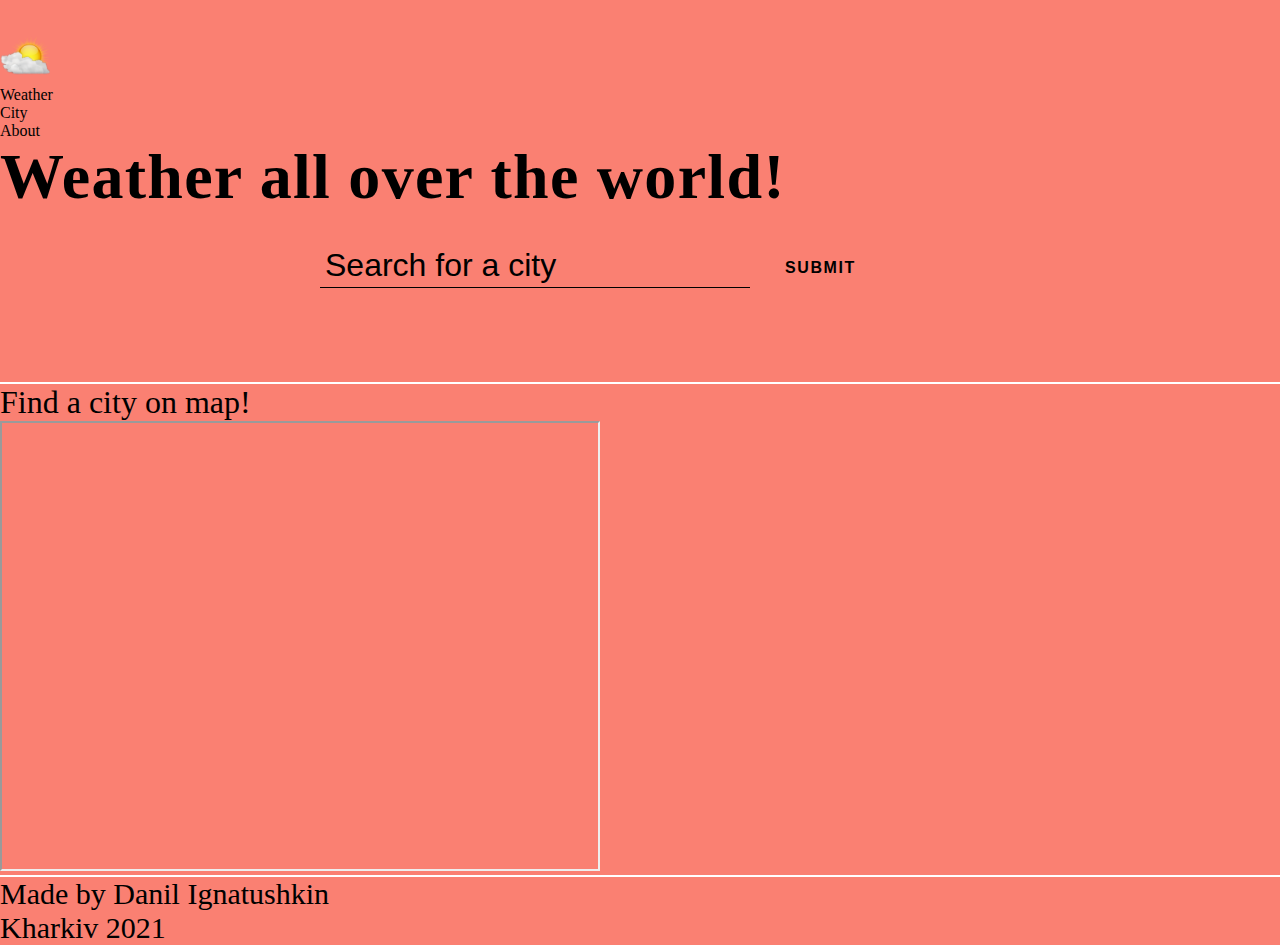
<file: index.html>
<!DOCTYPE html>
<html>

<head>
    <link href="https://cdn.jsdelivr.net/npm/bootstrap@5.0.1/dist/css/bootstrap.min.css" rel="stylesheet" integrity="sha384-+0n0xVW2eSR5OomGNYDnhzAbDsOXxcvSN1TPprVMTNDbiYZCxYbOOl7+AMvyTG2x" crossorigin="anonymous">
    <script src="https://ajax.googleapis.com/ajax/libs/jquery/2.2.0/jquery.min.js"></script>
    <title>Weather</title>
    <link rel="shortcut icon" href="icon.png" type="image/x-icon">
    <link rel="stylesheet" href="style.css">
    <script src="https://cdn.jsdelivr.net/npm/bootstrap@5.0.1/dist/js/bootstrap.bundle.min.js" integrity="sha384-gtEjrD/SeCtmISkJkNUaaKMoLD0//ElJ19smozuHV6z3Iehds+3Ulb9Bn9Plx0x4" crossorigin="anonymous"></script>
</head>







<body class="d-flex h-100 text-center text-white bg-dark">
<div class="container py-3">
<header class="d-flex flex-wrap justify-content-center py-3 mb-4 border-bottom">
      <a href="/" class="d-flex align-items-center mb-3 mb-md-0 me-md-auto text-dark text-decoration-none">
        <svg class="bi me-2" width="40" height="32"><img width="50" height="42" src="icon.png" alt="icon"></svg>

      </a>

      <ul class="nav nav-pills">
        <li class="nav-item"><a href="#search" class="nav-link active" aria-current="page">Weather</a></li>
        <li class="nav-item"><a href="#city" class="nav-link">City</a></li>
        <li class="nav-item"><a href="#about" class="nav-link">About</a></li>

      </ul>
    </header>


<main class="px-3">


<section class="top-banner">
  <div class="container">
      <a name="search"></a>
    <h1 class="heading">Weather all over the world!</h1>
    <form>
      <input type="text" placeholder="Search for a city" autofocus>
      <button type="submit">SUBMIT</button>
      <span class="msg"></span>
    </form>
  </div>
</section>


<section class="ajax-section">
  <div class="container">
    <ul class="cities"></ul>
  </div>
</section>
    <hr size="3" color = "white">
    <a name="city"></a>
    <div  class="container py-3">
        <h1>Find a city on map!</h1>
        <iframe src="https://www.google.com/maps/embed?pb=!1m18!1m12!1m3!1d164153.52229851217!2d36.14574169140644!3d49.994507025310355!2m3!1f0!2f0!3f0!3m2!1i1024!2i768!4f13.1!3m3!1m2!1s0x4127a09f63ab0f8b%3A0x2d4c18681aa4be0a!2z0KXQsNGA0YzQutC-0LIsINCl0LDRgNGM0LrQvtCy0YHQutCw0Y8g0L7QsdC70LDRgdGC0Yw!5e0!3m2!1sru!2sua!4v1621159705738!5m2!1sru!2sua" width="600" height="450" style="border:1;" allowfullscreen="" loading="lazy"></iframe>
    </div>
</main>
<hr size="3" color = "white">
<footer class="mt-auto text-white-50">
    <a name="about"></a>
    <p>Made by Danil Ignatushkin</p>
    <p>Kharkiv 2021</p>

</footer>
    </div>
</div>
<script type="text/javascript">
        const form = document.querySelector(".top-banner form");
const input = document.querySelector(".top-banner input");
const msg = document.querySelector(".top-banner .msg");
const list = document.querySelector(".ajax-section .cities");
/*SUBSCRIBE HERE FOR API KEY: https://home.openweathermap.org/users/sign_up*/
const apiKey = "4d8fb5b93d4af21d66a2948710284366";

form.addEventListener("submit", e => {
  e.preventDefault();
  let inputVal = input.value;

  //check if there's already a city
  const listItems = list.querySelectorAll(".ajax-section .city");
  const listItemsArray = Array.from(listItems);

  if (listItemsArray.length > 0) {
    const filteredArray = listItemsArray.filter(el => {
      let content = "";
      //athens,gr
      if (inputVal.includes(",")) {
        //athens,grrrrrr->invalid country code, so we keep only the first part of inputVal
        if (inputVal.split(",")[1].length > 2) {
          inputVal = inputVal.split(",")[0];
          content = el
            .querySelector(".city-name span")
            .textContent.toLowerCase();
        } else {
          content = el.querySelector(".city-name").dataset.name.toLowerCase();
        }
      } else {
        //athens
        content = el.querySelector(".city-name span").textContent.toLowerCase();
      }
      return content == inputVal.toLowerCase();
    });

    if (filteredArray.length > 0) {
      msg.textContent = `You already know the weather for ${
        filteredArray[0].querySelector(".city-name span").textContent
      } ...otherwise be more specific by providing the country code as well 😉`;
      form.reset();
      input.focus();
      return;
    }
  }

  //ajax here
  const url = `https://api.openweathermap.org/data/2.5/weather?q=${inputVal}&appid=${apiKey}&units=metric`;

  fetch(url)
    .then(response => response.json())
    .then(data => {
      const { main, name, sys, weather } = data;
      const icon = `https://s3-us-west-2.amazonaws.com/s.cdpn.io/162656/${
        weather[0]["icon"]
      }.svg`;

      const li = document.createElement("li");
      li.classList.add("city");
      const markup = `
        <h2 class="city-name" data-name="${name},${sys.country}">
          <span>${name}</span>
          <sup>${sys.country}</sup>
        </h2>
        <div class="city-temp">${Math.round(main.temp)}<sup>°C</sup></div>
        <figure>
          <img class="city-icon" src="${icon}" alt="${
        weather[0]["description"]
      }">
          <figcaption>${weather[0]["description"]}</figcaption>
        </figure>
      `;
      li.innerHTML = markup;
      list.appendChild(li);
    })
    .catch(() => {
      msg.textContent = "Please search for a valid city 😩";
    });

  msg.textContent = "";
  form.reset();
  input.focus();
});
    </script>
</body>
</html>
</file>
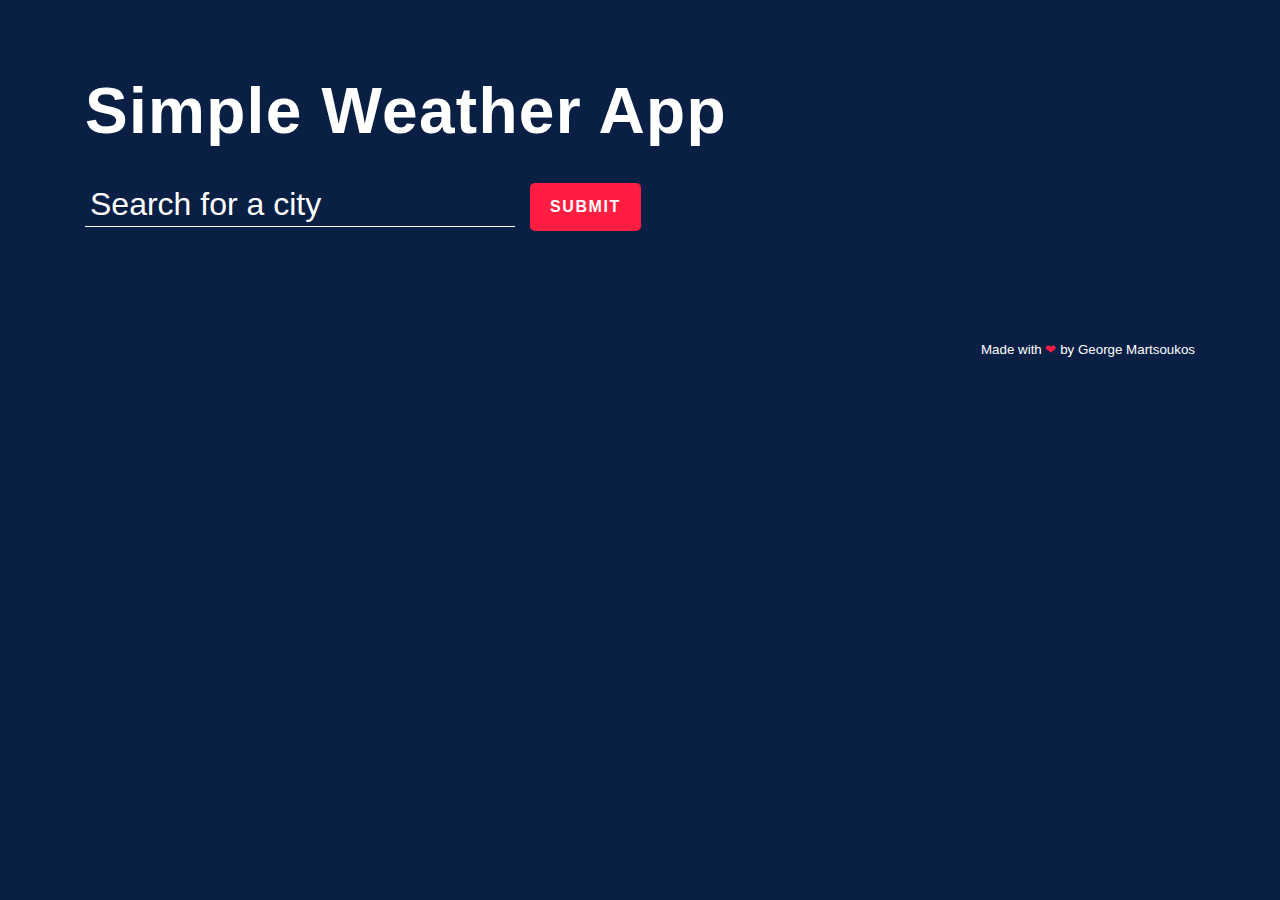
<file: weatherApp/index.html>
<!DOCTYPE HTML PUBLIC "-//W3C//DTD HTML 4.01 Transitional//EN"
        "http://www.w3.org/TR/html4/loose.dtd">
<html>
<head>
    <script src="https://ajax.googleapis.com/ajax/libs/jquery/2.2.0/jquery.min.js"></script>
    <title>Weather</title>
    <link rel="stylesheet" href="style.css">

</head>
<body>
</div>
<section class="top-banner">
  <div class="container">
    <h1 class="heading">Simple Weather App</h1>
    <form>
      <input type="text" placeholder="Search for a city" autofocus>
      <button type="submit">SUBMIT</button>
      <span class="msg"></span>
    </form>
  </div>
</section>
<section class="ajax-section">
  <div class="container">
    <ul class="cities"></ul>
  </div>
</section>
<footer class="page-footer">
  <div class="container">
    <small>Made with <span>❤</span> by <a href="http://georgemartsoukos.com/" target="_blank">George Martsoukos</a>
    </small>
  </div>
</footer>
<script type="text/javascript">
        const form = document.querySelector(".top-banner form");
const input = document.querySelector(".top-banner input");
const msg = document.querySelector(".top-banner .msg");
const list = document.querySelector(".ajax-section .cities");
/*SUBSCRIBE HERE FOR API KEY: https://home.openweathermap.org/users/sign_up*/
const apiKey = "4d8fb5b93d4af21d66a2948710284366";

form.addEventListener("submit", e => {
  e.preventDefault();
  let inputVal = input.value;

  //check if there's already a city
  const listItems = list.querySelectorAll(".ajax-section .city");
  const listItemsArray = Array.from(listItems);

  if (listItemsArray.length > 0) {
    const filteredArray = listItemsArray.filter(el => {
      let content = "";
      //athens,gr
      if (inputVal.includes(",")) {
        //athens,grrrrrr->invalid country code, so we keep only the first part of inputVal
        if (inputVal.split(",")[1].length > 2) {
          inputVal = inputVal.split(",")[0];
          content = el
            .querySelector(".city-name span")
            .textContent.toLowerCase();
        } else {
          content = el.querySelector(".city-name").dataset.name.toLowerCase();
        }
      } else {
        //athens
        content = el.querySelector(".city-name span").textContent.toLowerCase();
      }
      return content == inputVal.toLowerCase();
    });

    if (filteredArray.length > 0) {
      msg.textContent = `You already know the weather for ${
        filteredArray[0].querySelector(".city-name span").textContent
      } ...otherwise be more specific by providing the country code as well 😉`;
      form.reset();
      input.focus();
      return;
    }
  }

  //ajax here
  const url = `https://api.openweathermap.org/data/2.5/weather?q=${inputVal}&appid=${apiKey}&units=metric`;

  fetch(url)
    .then(response => response.json())
    .then(data => {
      const { main, name, sys, weather } = data;
      const icon = `https://s3-us-west-2.amazonaws.com/s.cdpn.io/162656/${
        weather[0]["icon"]
      }.svg`;

      const li = document.createElement("li");
      li.classList.add("city");
      const markup = `
        <h2 class="city-name" data-name="${name},${sys.country}">
          <span>${name}</span>
          <sup>${sys.country}</sup>
        </h2>
        <div class="city-temp">${Math.round(main.temp)}<sup>°C</sup></div>
        <figure>
          <img class="city-icon" src="${icon}" alt="${
        weather[0]["description"]
      }">
          <figcaption>${weather[0]["description"]}</figcaption>
        </figure>
      `;
      li.innerHTML = markup;
      list.appendChild(li);
    })
    .catch(() => {
      msg.textContent = "Please search for a valid city 😩";
    });

  msg.textContent = "";
  form.reset();
  input.focus();
});
    </script>
</body>
</html>
</file>
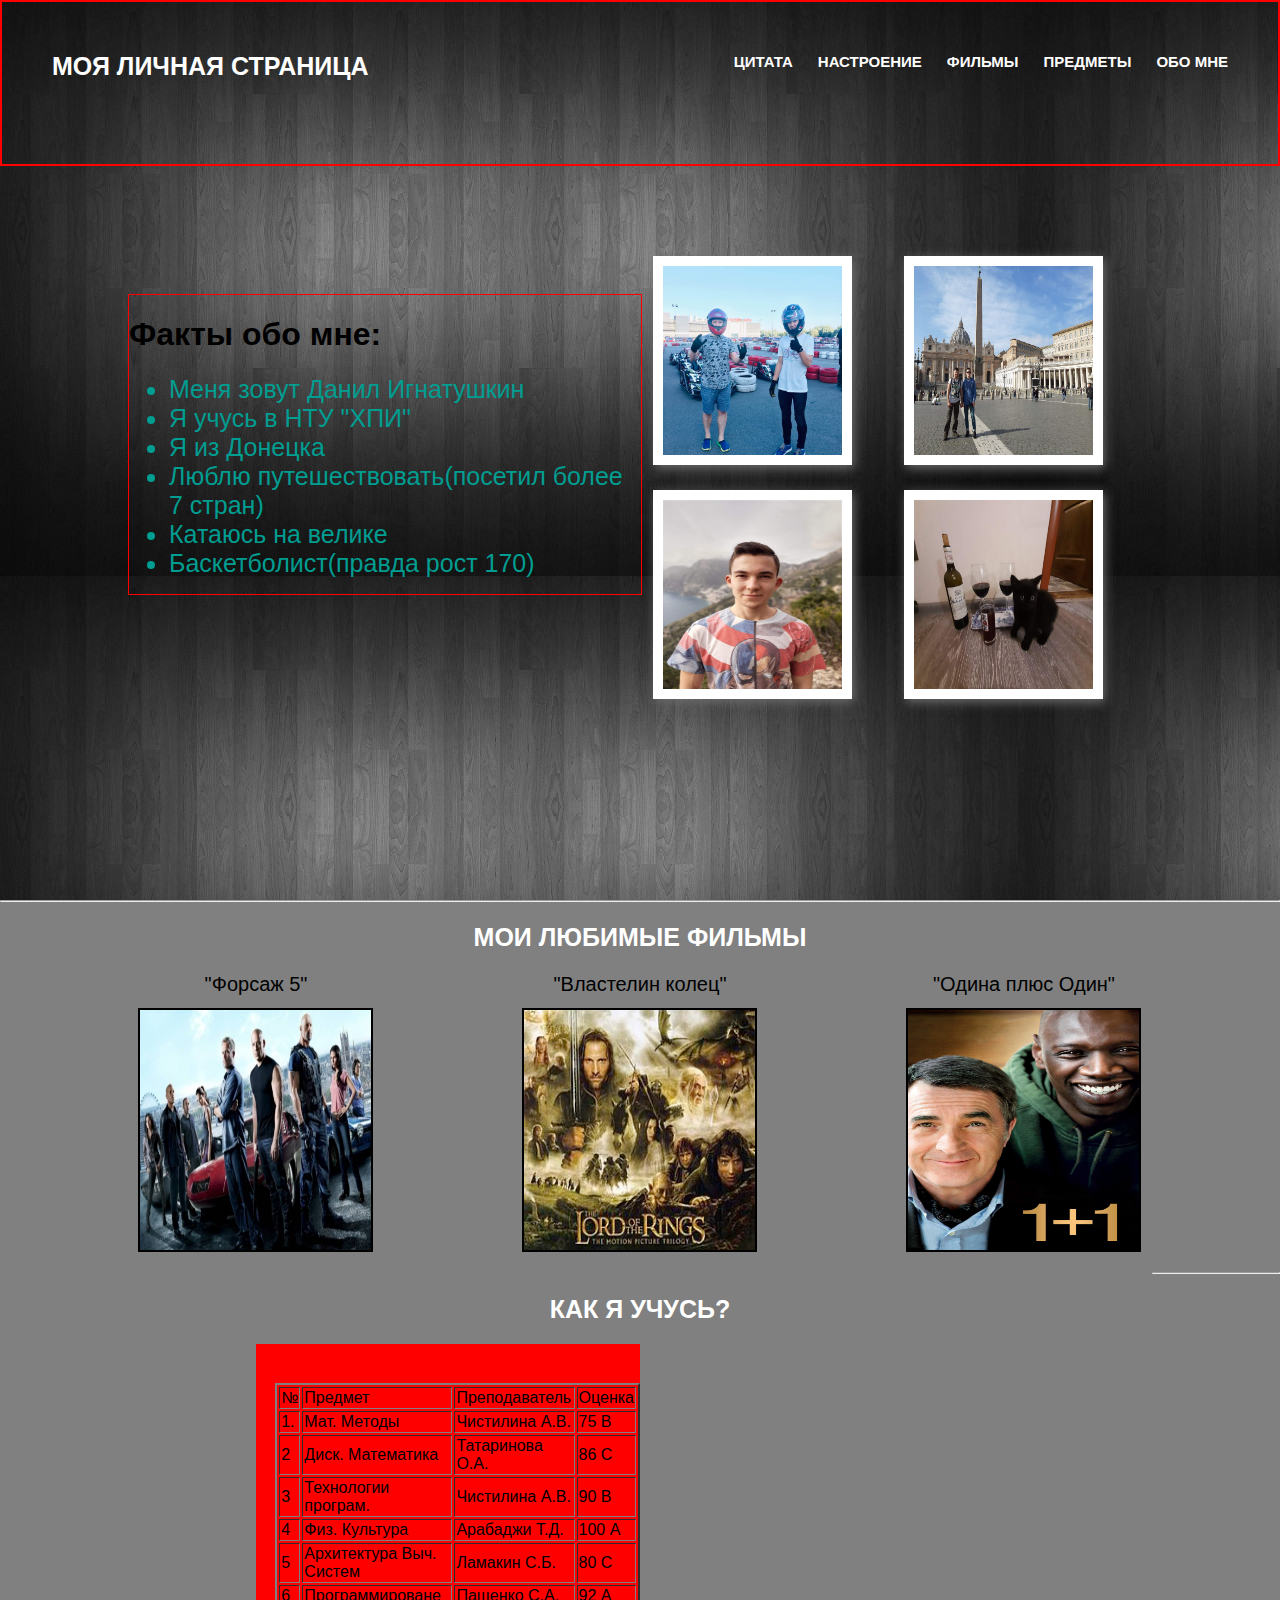
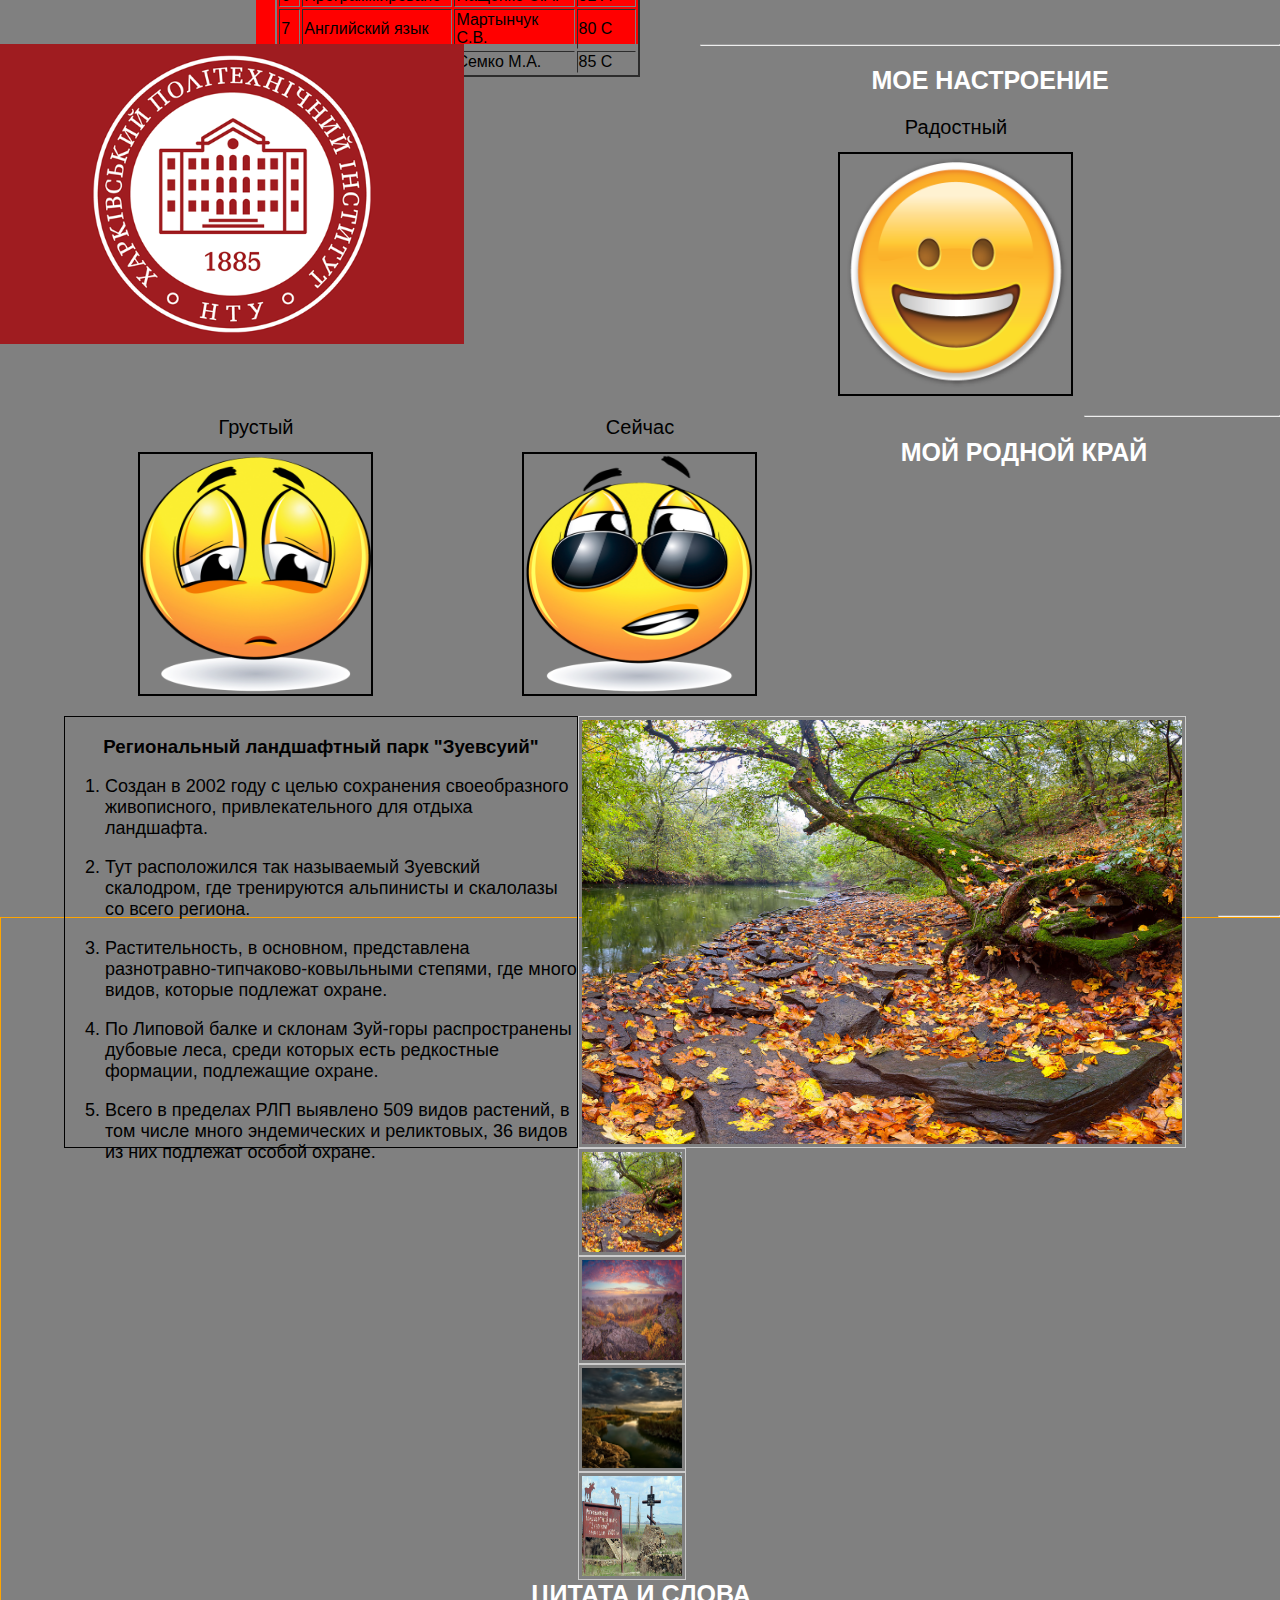
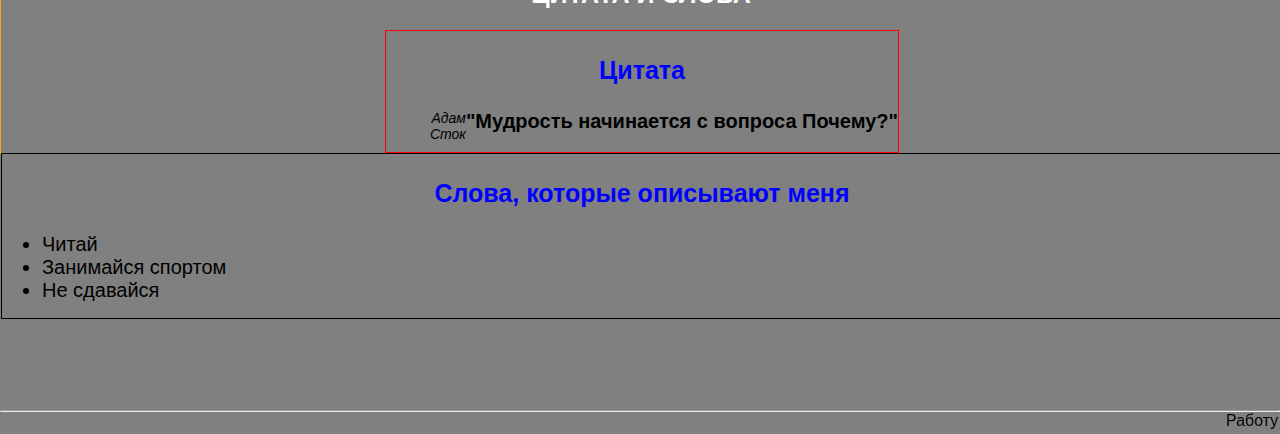
<file: mypage.html>
<!DOCTYPE html>
<html>
<head>
	<title>Моя личная страница</title>
	<meta charset="utf-8">
	<link rel="stylesheet" type="text/css" href="idz1.css">
	<link rel="shortcut icon" type="/image/png" href="icon.png">
</head>
<body>
	<header>
		<div class="container1">
			<div class="heading clearfix">
				<h2 class="logo">Моя личная страница</h2>
				<nav>
					<ul class="menu">
					<li><a href="#about">Обо мне</a></li>
					<li><a href="#predm">Предметы</a></li>
					<li><a href="#films">Фильмы</a></li>
					<li><a href="#nastro">Настроение</a></li>
					<li><a href="#citaty">Цитата</a></li>
					</ul> 
				</nav>
			</div>
		</div>
		<a name="about"></a>
		<div class="information">
			<h1>Факты обо мне:</h1>
			<ul>
				
				<li>Меня зовут Данил Игнатушкин</li>
				<li>Я учусь в НТУ "ХПИ"</li>
				<li>Я из Донецка</li>
				<li>Люблю путешествовать(посетил более 7 стран)</li>
				<li>Катаюсь на велике</li>
				<li>Баскетболист(правда рост 170)</li>
			</ul>
		</div>
		<div class="foto">
			<img  src="img1.jpg">
			<img  src="img2.jpg">
			<img src="img3.jpg">
			<img src="img4.jpg">
		</div>
	</header>

<a name="films"></a>
<hr>
	<div class="film">
		<h2>Мои любимые фильмы</h2>
		<div class="film1">
		<p>"Форсаж 5"</p>
		<img src="forsage.jpg">
	</div>
	<div class="film1">
		<p>"Властелин колец"</p>
		<img src="vlast.jpg">
	 </div>
	<div class="film1">
		<p>"Одина плюс Один"</p>
		<img src="1+1.jpg">
	</div>
		
		
	</div>
	<hr>
<a name="predm"></a>
	<div class="predmet">
		<h2>Как я учусь?</h2>
	<div class="tabl">
		<table border="2">

			<tr>
				<td>№</td>
				<td>Предмет</td>
				<td>Преподаватель</td>
				<td>Оценка</td>

			</tr>
			<tr>
				<td>1.</td>
				<td>Мат. Методы</td>
				<td>Чистилина А.В.</td>
				<td>75 В</td>

			</tr>
			<tr>
				<td>2</td>
				<td>Диск. Математика</td>
				<td>Татаринова О.А.</td>
				<td>86 С</td>

			</tr>
			<tr>
				<td>3</td>
				<td>Технологии програм.</td>
				<td>Чистилина А.В.</td>
				<td>90 В</td>

			</tr>
			<tr>
				<td>4</td>
				<td>Физ. Культура</td>
				<td>Арабаджи Т.Д.</td>
				<td>100 А</td>

			</tr>
			<tr>
				<td>5</td>
				<td>Архитектура Выч. Систем</td>
				<td>Ламакин С.Б.</td>
				<td>80 С</td>

			</tr>
			<tr>
				<td>6</td>
				<td>Программироване</td>
				<td>Пащенко С.А.</td>
				<td>92 А</td>

			</tr>
			<tr>
				<td>7</td>
				<td>Английский язык</td>
				<td>Мартынчук С.В.</td>
				<td>80 С</td>

			</tr>
			<tr>
				<td>8</td>
				<td>Правознавство</td>
				<td>Семко М.А.</td>
				<td>85 С</td>

			</tr>

		</table>
	</div>
	<div class="hpi">
		<img src="logo.png">
	</div>
		
	</div>
	<hr>
	<a name="nastro"></a>
	<div class="nastroy">
		<h2>Мое настроение</h2>
		<div class="nastroy1">
			<div class="nastroy2">
				<p>Радостный</p>
				<img src="smile1.png">
			</div>
			<div class="nastroy2">
				<p>Грустый</p>
				<img src="smile2.png">
			</div>
			<div class="nastroy2">
				<p>Сейчас</p>
				<img src="smile3.png">
			</div>
		</div>
	</div>
	<hr>
	<div class="home">
		<h2>Мой родной край</h2>
		<div class="info">
		<h3>Региональный ландшафтный парк "Зуевсуий"</h3>
		<ol>		
			<li>Создан в 2002 году с целью сохранения своеобразного живописного, привлекательного для отдыха ландшафта.</li><br>
			<li>Тут расположился так называемый Зуевский скалодром, где тренируются альпинисты и скалолазы со всего региона.</li><br>
			<li>Растительность, в основном, представлена разнотравно-типчаково-ковыльными степями, где много видов, которые подлежат охране.</li><br>
			<li>По Липовой балке и склонам Зуй-горы распространены дубовые леса, среди которых есть редкостные формации, подлежащие охране.</li><br>
			<li>Всего в пределах РЛП выявлено 509 видов растений, в том числе много эндемических и реликтовых, 36 видов из них подлежат особой охране.</li><br>
		</ol>
			</div>
			<div class="fotoo">
    		<div class="galery">
   			 <img id="largeImg" src="z1.jpg" alt="Large image">
			</div>
   		 <div id="thumbs">
    	<div class="left1">
    	
    	<div class="p1">
    		 <a href="z1.jpg" title="Image 1"><img src="z1.jpg"></a>
    	</div>
    	<div class="p1">
    		 <a href="z2.jpg" title="Image 2"><img src="z2.jpg"></a>
    	</div>
    	<div class="p1">
    		 <a href="z3.jpg" title="Image 3"><img src="z3.jpg"></a>
    	</div>
    	<div class="p1">
    		 <a href="z4.jpg" title="Image 4"><img src="z4.jpg"></a>
    	</div>
    </div>
</div>
</div>

  <script>
    thumbs.onclick = function(event) {
      let thumbnail = event.target.closest('a');

      if (!thumbnail) return;
      showThumbnail(thumbnail.href, thumbnail.title);
      event.preventDefault();
    }

    function showThumbnail(href, title) {
      largeImg.src = href;
      largeImg.alt = title;
    }
  </script>
	</div>
	<hr>
	<a name="citaty"></a>
	<div class="citaty">
		<h2>Цитата и слова</h2>
		<div class="cit">
			<h3>Цитата</h3>
			<h4>"Мудрость начинается с вопроса Почему?"</h4>
			<p>Адам Сток</p>
		</div>
		<div class="world">
			<h3>Слова, которые описывают меня</h3>
			<ul>
				<li>Читай</li>
				<li>Занимайся спортом</li>
				<li>Не сдавайся</li>
			</ul>
		</div>
		
	</div>
	<hr>
	<footer>
		<marquee>Работу выполнил студент группы I-218.д Игнатушкин Данил</marquee>
	</footer>

	

</body>
</html>
</file>
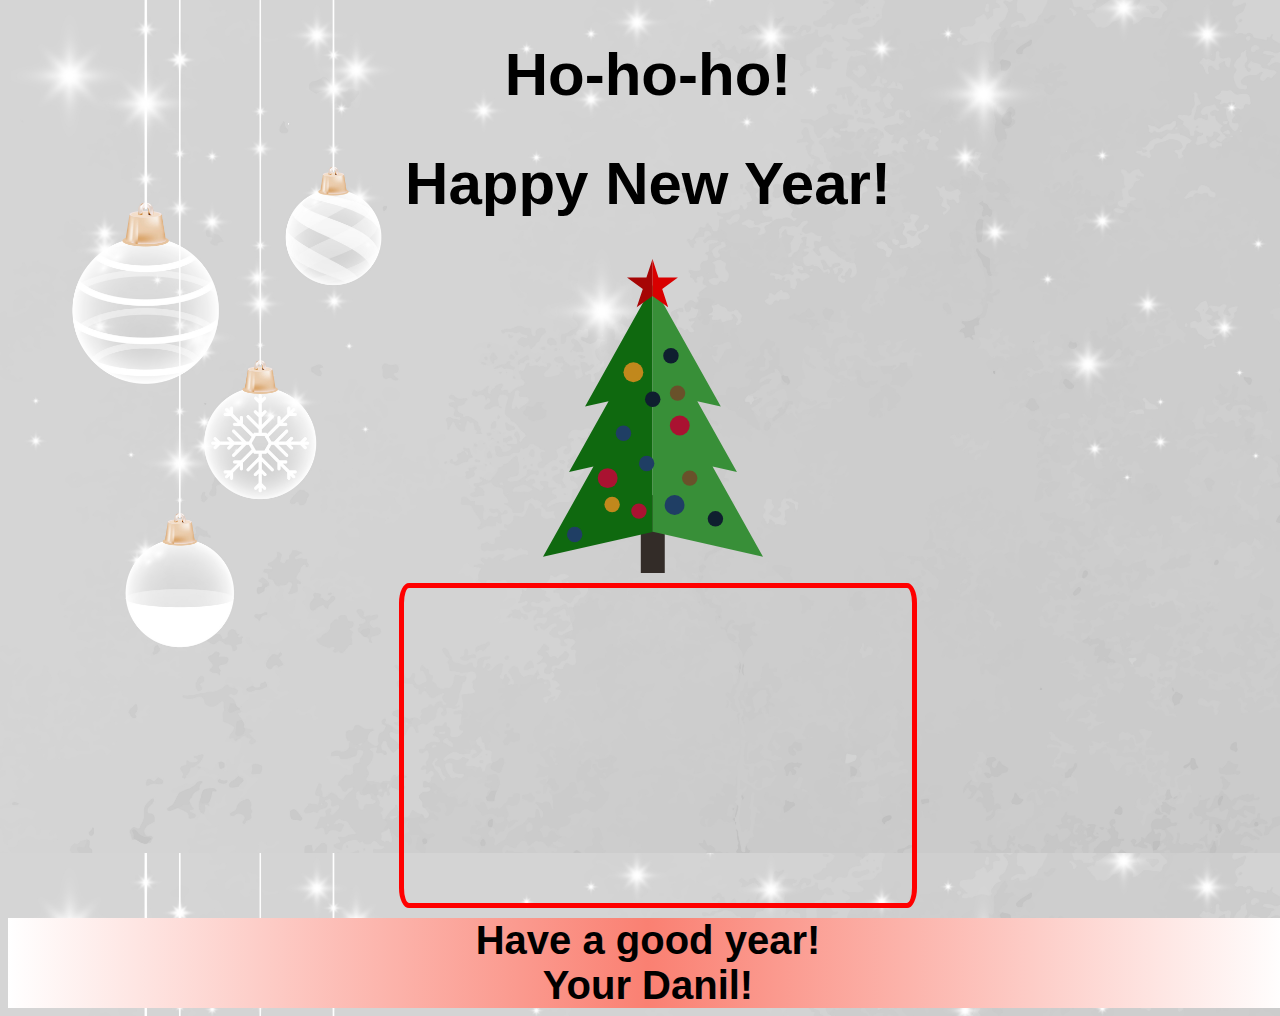
<file: pres.html>
<!DOCTYPE html>
<html>
<head>
	<title>New Year!</title>
	<link rel="shortcut icon" type="/image/png" href="https://img.icons8.com/ios/50/000000/christmas-tree.png">
	<link rel="stylesheet" href="https://stackpath.bootstrapcdn.com/bootstrap/4.5.0/css/bootstrap.min.css" integrity="sha384-9aIt2nRpC12Uk9gS9baDl411NQApFmC26EwAOH8WgZl5MYYxFfc+NcPb1dKGj7Sk" crossorigin="anonymous">

	<style type="text/css">
		#tree {
	width: 220px;
	display: block;
	margin: 0 auto;
}
.st0 {
	fill:#332C28;
}
.st1 {
	fill:#0f690f;
}
.st2 {
	fill:#388f38;
}
.st3 {
	fill:#a60505;
}
.st4 {
	fill:#d90000;
}
.red-md {
	fill: #aa1231;
	animation: 0.6s red-flash ease-in-out infinite;
}
@keyframes red-flash {
	40% {
		fill: #ea385c;
	}
	80% {
		fill: #aa1231;
	}
}
.gold-lt {
	fill: #c1881c;
	animation: 0.6s gold-lt-flash ease-in-out infinite;
}
@keyframes gold-lt-flash {
	40% {
		fill: #e7b75c;
	}
	80% {
		fill: #c1881c;
	}
}
.blue-lt {
	fill: #1f3e64;
	animation: 0.6s blue-lt-flash ease-in-out infinite;
}
@keyframes blue-lt-flash {
	40% {
		fill: #386fb1;
	}
	80% {
		fill: #1f3e64;
	}
}
.blue-dk {
	fill: #0f1f2f;
	animation: 0.6s blue-dk-flash ease-in-out infinite;
}
@keyframes blue-dk-flash {
	40% {
		fill: #28527c;
	}
	80% {
		fill: #0f1f2f;
	}
}
.gold-dk {
	fill: #69512a;
	animation: 0.6s gold-dk-flash ease-in-out infinite;
}
@keyframes gold-dk-flash {
	40% {
		fill: #b28947;
	}
	80% {
		fill: #69512a;
	}
}
.g1 {
	animation-delay: 0s;
}
.g2 {
	animation-delay: 0.4s;
}
.g3 {
	animation-delay: 0.8s;
}
#txt1{
	display: block;
	
}
/*#container h1{
	text-align: center;
	font-weight: bold;
	font-size: 50px;
	}*/
body{
	font-family: Pompudar,sans-serif;
	background-image: url('newYear.jpg');
	background-size: 100%;
	width: 100%;

}
html {
  font-size: 1rem;
}
#container{
	margin: 10px 0px 10px 10px;

}
iframe{
	border: solid 5px red;
	border-radius: 10px/20px;
	display: block;
	margin-left: 30%;
	}
footer h1{
	text-align: center;
	font-weight: bold;
	margin: 0;
	font-size: 40px;
	
}
footer{
	background: linear-gradient( to left,white,#FA8072,white);
}
blockquote h1{
	text-align: center;
	font-size: 60px;
	font-family: 1rem;
}




	</style>




</head>
<body>
<div class="container">
<blockquote id="blockquote text-center">
	<h1 >Ho-ho-ho!</h1>
	<h1>Happy New Year!</h1>
</blockquote>
</div>
<div id="container">
	<svg id="tree" xmlns="http://www.w3.org/2000/svg" version="1.1" id="Layer_1" x="0" y="0" viewBox="-1694.2 483.2 199.3 285.2" xml:space="preserve">
    <g id="tree">
        <rect x="-1605.6" y="697.1" class="st0" width="21.7" height="71.3"/>
        <polygon class="st1" points="-1656.1 616.8 -1634.8 612 -1670.6 676.1 -1648.5 671.1 -1694.2 753 -1595 730.5 -1595 507.4 "/>
        <polygon class="st2" points="-1494.9 753 -1540.6 671.1 -1518.5 676.1 -1554.4 612 -1533.1 616.8 -1594.7 506.8 -1595 507.4 -1595 730.5 -1594.7 730.4 "/>
    </g>
    <g id="lights">
        <g id="blue-lt">
            <circle class="blue-lt g1" cx="-1575" cy="706.1" r="9"/>
            <circle class="blue-lt g2" cx="-1621.3" cy="641" r="7"/>
            <circle class="blue-lt g3" cx="-1665.5" cy="732.8" r="7"/>
            <circle class="blue-lt g1" cx="-1600.3" cy="668.5" r="7"/>
        </g>
        <g id="blue-dk">
            <circle class="blue-dk g3" cx="-1578.3" cy="570.8" r="7"/>
            <circle class="blue-dk g1" cx="-1538" cy="718.6" r="7"/>
            <circle class="blue-dk g2" cx="-1594.8" cy="610.3" r="7"/>
        </g>
        <g id="red-md">
            <circle class="red-md g1" cx="-1635.6" cy="681.7" r="9"/>
            <circle class="red-md g1" cx="-1570.3" cy="634" r="9"/>
            <circle class="red-md g2" cx="-1607.3" cy="711.6" r="7"/>
        </g>
        <g id="gold-lt">
            <circle class="gold-lt g1" cx="-1612.3" cy="585.8" r="9"/>
            <circle class="gold-lt g2" cx="-1631.6" cy="705.6" r="7"/>
        </g>
        <g id="gold-dk">
            <circle class="gold-dk g2" cx="-1572.3" cy="604.7" r="7"/>
            <circle class="gold-dk g3" cx="-1561.3" cy="681.7" r="7"/>
        </g>
    </g>
    <polygon class="st3" points="-1600.5 499.9 -1618.1 499.9 -1603.8 510.3 -1609.3 527 -1595 516.7 -1595 483.2 "/>
    <polygon class="st4" points="-1572 499.9 -1589.6 499.9 -1595 483.2 -1595 516.7 -1580.8 527 -1586.2 510.3 "/>
	</svg>
</div>
<div id="container">
	<iframe width="40%" height="315" align="center" src="https://www.youtube.com/embed/0dg4VvyqNXg" frameborder="0" allow="accelerometer; autoplay; clipboard-write; encrypted-media; gyroscope; picture-in-picture" allowfullscreen></iframe>
</div>
<footer >
	<div class="container">
	<h1>Have a good year!<br>Your Danil!</h1>
</div>
</footer>

</body>
</html>
</file>
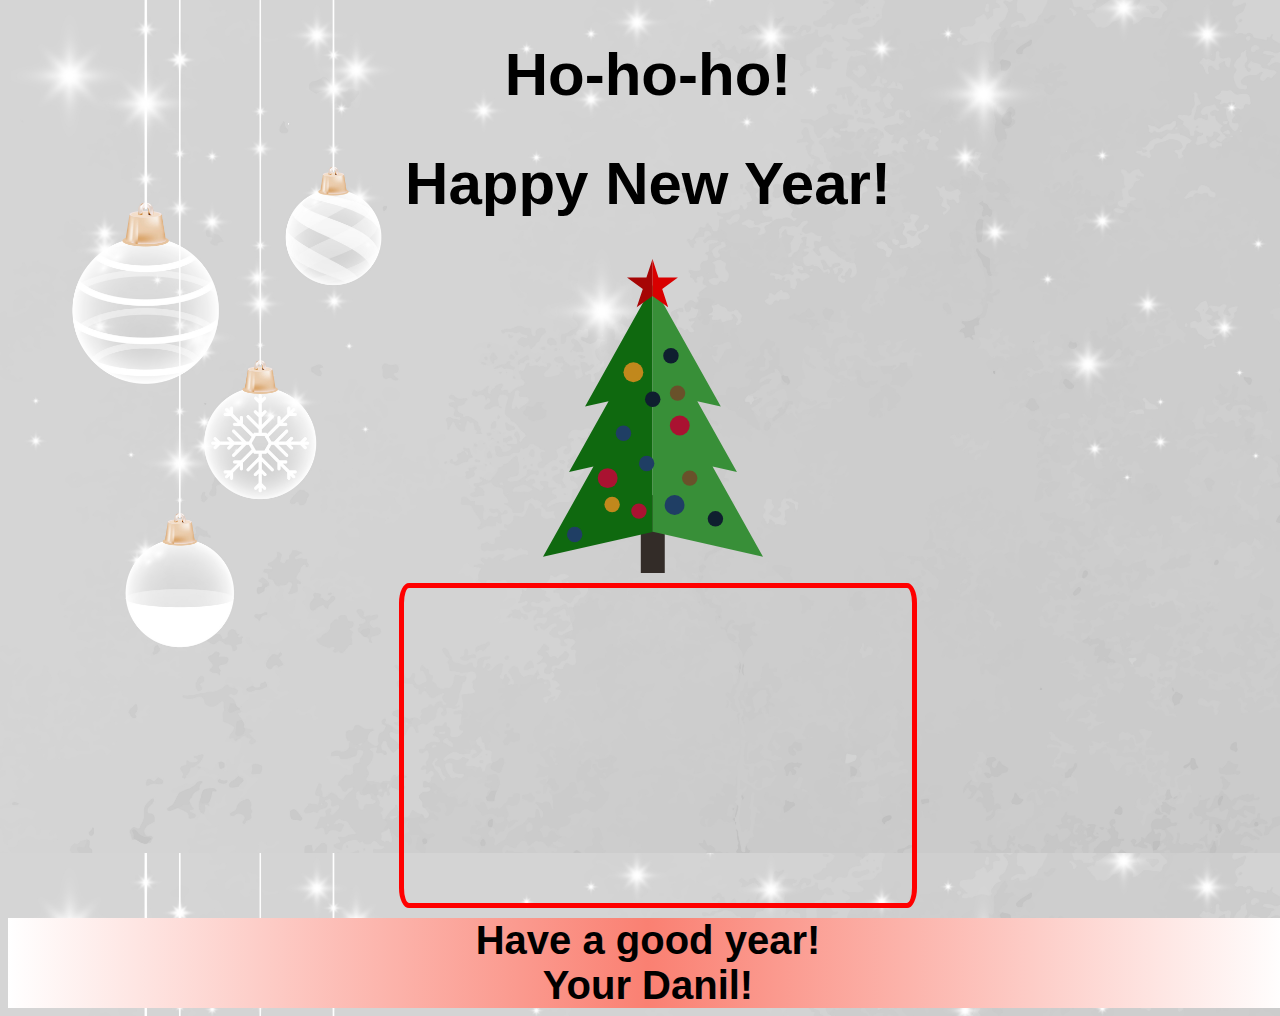
<file: pres1.html>
<!DOCTYPE html>
<html>
<head>
	<title>New Year!</title>
	<link rel="shortcut icon" type="/image/png" href="https://img.icons8.com/ios/50/000000/christmas-tree.png">
	<link rel="stylesheet" href="https://stackpath.bootstrapcdn.com/bootstrap/4.5.0/css/bootstrap.min.css" integrity="sha384-9aIt2nRpC12Uk9gS9baDl411NQApFmC26EwAOH8WgZl5MYYxFfc+NcPb1dKGj7Sk" crossorigin="anonymous">
	<meta name="viewport" content="width=device-width" >
	<style type="text/css">
		#tree {
	width: 220px;
	display: block;
	margin: 0 auto;
}
.st0 {
	fill:#332C28;
}
.st1 {
	fill:#0f690f;
}
.st2 {
	fill:#388f38;
}
.st3 {
	fill:#a60505;
}
.st4 {
	fill:#d90000;
}
.red-md {
	fill: #aa1231;
	animation: 0.6s red-flash ease-in-out infinite;
}
@keyframes red-flash {
	40% {
		fill: #ea385c;
	}
	80% {
		fill: #aa1231;
	}
}
.gold-lt {
	fill: #c1881c;
	animation: 0.6s gold-lt-flash ease-in-out infinite;
}
@keyframes gold-lt-flash {
	40% {
		fill: #e7b75c;
	}
	80% {
		fill: #c1881c;
	}
}
.blue-lt {
	fill: #1f3e64;
	animation: 0.6s blue-lt-flash ease-in-out infinite;
}
@keyframes blue-lt-flash {
	40% {
		fill: #386fb1;
	}
	80% {
		fill: #1f3e64;
	}
}
.blue-dk {
	fill: #0f1f2f;
	animation: 0.6s blue-dk-flash ease-in-out infinite;
}
@keyframes blue-dk-flash {
	40% {
		fill: #28527c;
	}
	80% {
		fill: #0f1f2f;
	}
}
.gold-dk {
	fill: #69512a;
	animation: 0.6s gold-dk-flash ease-in-out infinite;
}
@keyframes gold-dk-flash {
	40% {
		fill: #b28947;
	}
	80% {
		fill: #69512a;
	}
}
.g1 {
	animation-delay: 0s;
}
.g2 {
	animation-delay: 0.4s;
}
.g3 {
	animation-delay: 0.8s;
}
#txt1{
	display: block;
	
}
/*#container h1{
	text-align: center;
	font-weight: bold;
	font-size: 50px;
	}*/
body{
	font-family: Pompudar,sans-serif;
	background-image: url('newYear.jpg');
	background-size: 100%;
	width: 100%;

}

html {
  font-size: 1rem;
}
#container{
	margin: 10px 0px 10px 10px;

}
iframe{
	border: solid 5px red;
	border-radius: 10px/20px;
	display: block;
	margin-left: 30%;
	}
footer h1{
	text-align: center;
	font-weight: bold;
	margin: 0;
	font-size: 40px;
	
}
footer{
	background: linear-gradient( to left,white,#FA8072,white);
}
blockquote h1{
	text-align: center;
	font-size: 60px;
	font-family: 1rem;
}
@media (max-width: 1200px){
	#container{
	margin: 10px 0px 10px 10px;

}
iframe{
	width: 40%; 
	height:315px;
	border: solid 5px red;
	border-radius: 10px/20px;
	display: block;
	margin-left: 30%;
	}
footer h1{
	text-align: center;
	font-weight: bold;
	margin: 0;
	font-size: 40px;
	
}
}
@media (max-width: 576px) { 
 
  #container{
	margin: 10px 0px 10px 10px;

}
iframe{
	width: 70%; 
	height:215px;
	border: solid 5px red;
	border-radius: 10px/20px;
	display: block;
	margin-left: 15%;
	}
footer h1{
	text-align: center;
	font-weight: bold;
	margin: 0;
	font-size: 80px;
	
}
}




	</style>




</head>
<body>
<div class="container">
<blockquote id="blockquote text-center">
	<h1 >Ho-ho-ho!</h1>
	<h1>Happy New Year!</h1>
</blockquote>
</div>
<div id="container">
	<svg id="tree" xmlns="http://www.w3.org/2000/svg" version="1.1" id="Layer_1" x="0" y="0" viewBox="-1694.2 483.2 199.3 285.2" xml:space="preserve">
    <g id="tree">
        <rect x="-1605.6" y="697.1" class="st0" width="21.7" height="71.3"/>
        <polygon class="st1" points="-1656.1 616.8 -1634.8 612 -1670.6 676.1 -1648.5 671.1 -1694.2 753 -1595 730.5 -1595 507.4 "/>
        <polygon class="st2" points="-1494.9 753 -1540.6 671.1 -1518.5 676.1 -1554.4 612 -1533.1 616.8 -1594.7 506.8 -1595 507.4 -1595 730.5 -1594.7 730.4 "/>
    </g>
    <g id="lights">
        <g id="blue-lt">
            <circle class="blue-lt g1" cx="-1575" cy="706.1" r="9"/>
            <circle class="blue-lt g2" cx="-1621.3" cy="641" r="7"/>
            <circle class="blue-lt g3" cx="-1665.5" cy="732.8" r="7"/>
            <circle class="blue-lt g1" cx="-1600.3" cy="668.5" r="7"/>
        </g>
        <g id="blue-dk">
            <circle class="blue-dk g3" cx="-1578.3" cy="570.8" r="7"/>
            <circle class="blue-dk g1" cx="-1538" cy="718.6" r="7"/>
            <circle class="blue-dk g2" cx="-1594.8" cy="610.3" r="7"/>
        </g>
        <g id="red-md">
            <circle class="red-md g1" cx="-1635.6" cy="681.7" r="9"/>
            <circle class="red-md g1" cx="-1570.3" cy="634" r="9"/>
            <circle class="red-md g2" cx="-1607.3" cy="711.6" r="7"/>
        </g>
        <g id="gold-lt">
            <circle class="gold-lt g1" cx="-1612.3" cy="585.8" r="9"/>
            <circle class="gold-lt g2" cx="-1631.6" cy="705.6" r="7"/>
        </g>
        <g id="gold-dk">
            <circle class="gold-dk g2" cx="-1572.3" cy="604.7" r="7"/>
            <circle class="gold-dk g3" cx="-1561.3" cy="681.7" r="7"/>
        </g>
    </g>
    <polygon class="st3" points="-1600.5 499.9 -1618.1 499.9 -1603.8 510.3 -1609.3 527 -1595 516.7 -1595 483.2 "/>
    <polygon class="st4" points="-1572 499.9 -1589.6 499.9 -1595 483.2 -1595 516.7 -1580.8 527 -1586.2 510.3 "/>
	</svg>
</div>
<div id="container">
	<iframe width="40%" height="315" src="https://www.youtube.com/embed/owjDP4JleDM" frameborder="0" allow="accelerometer; autoplay; clipboard-write; encrypted-media; gyroscope; picture-in-picture" allowfullscreen></iframe>
</div>
<footer >
	<div class="container">
	<h1>Have a good year!<br>Your Danil!</h1>
</div>
</footer>

</body>
</html>
</file>
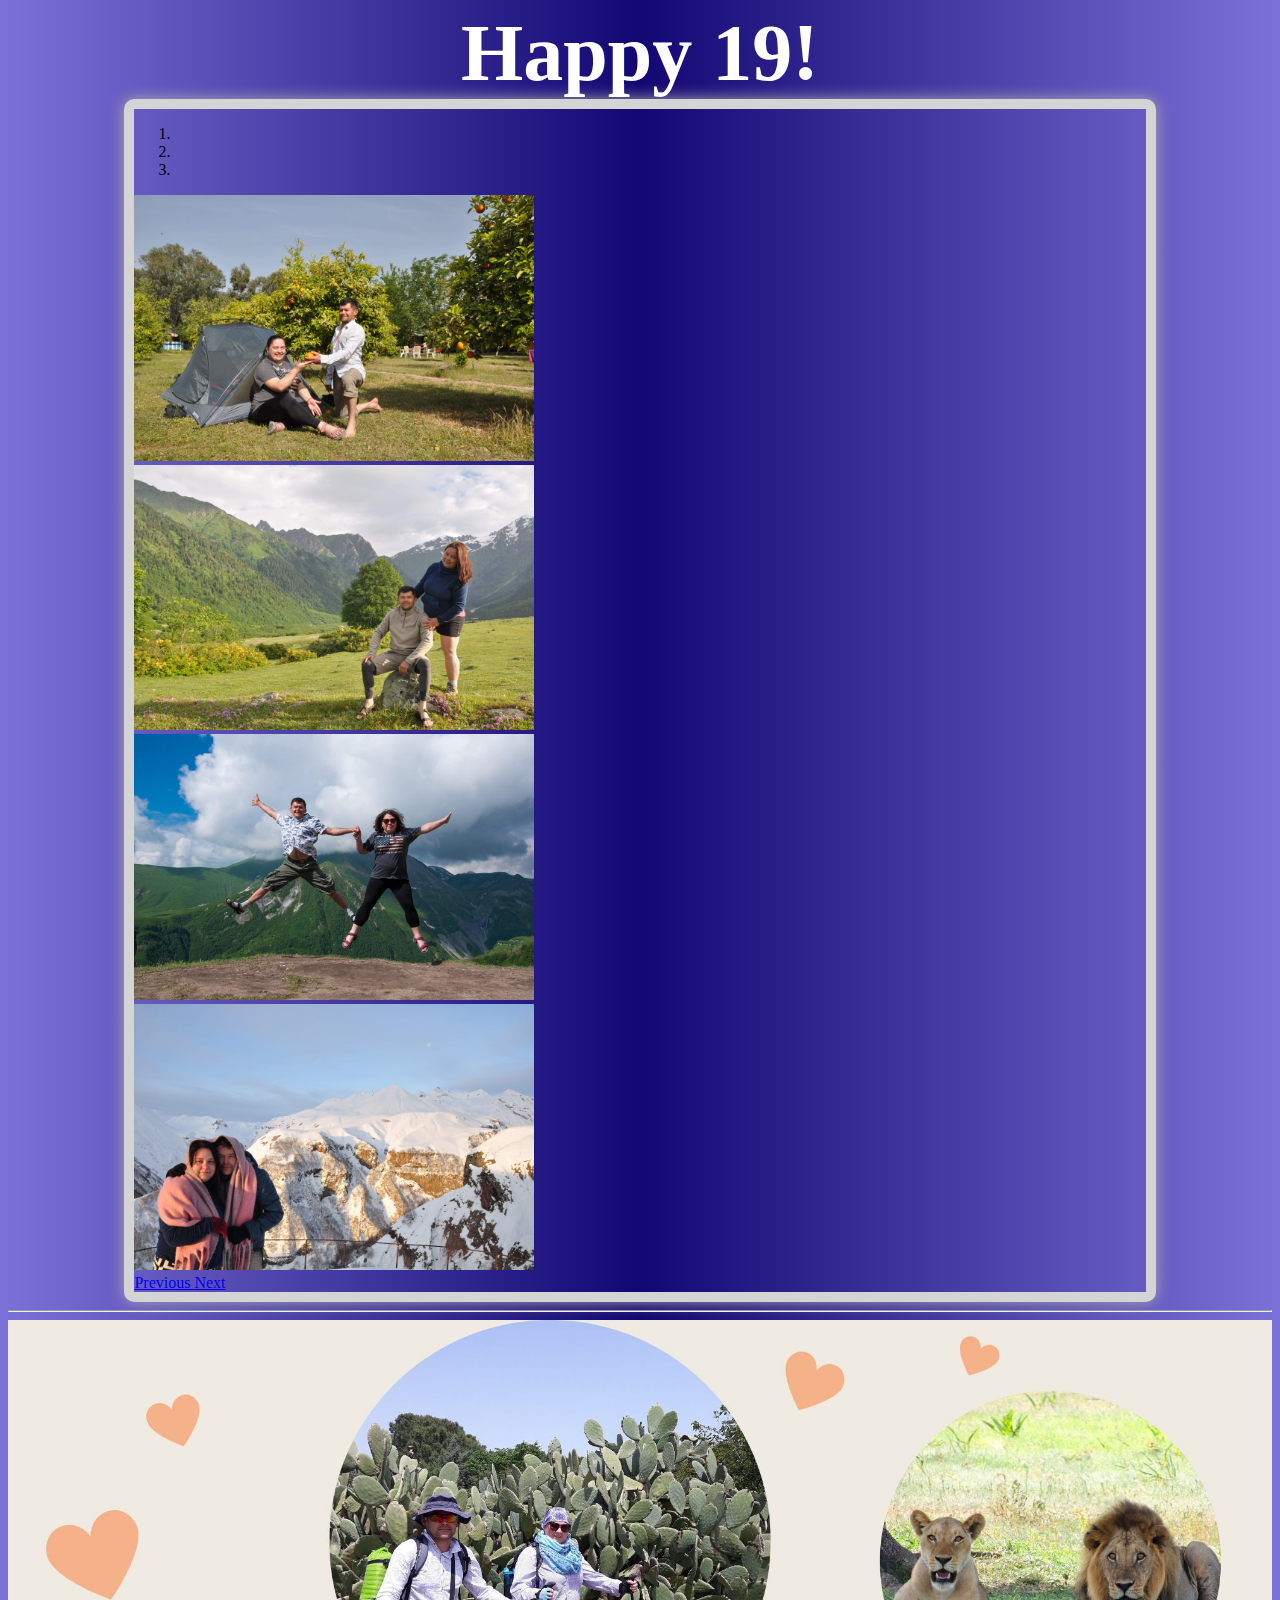
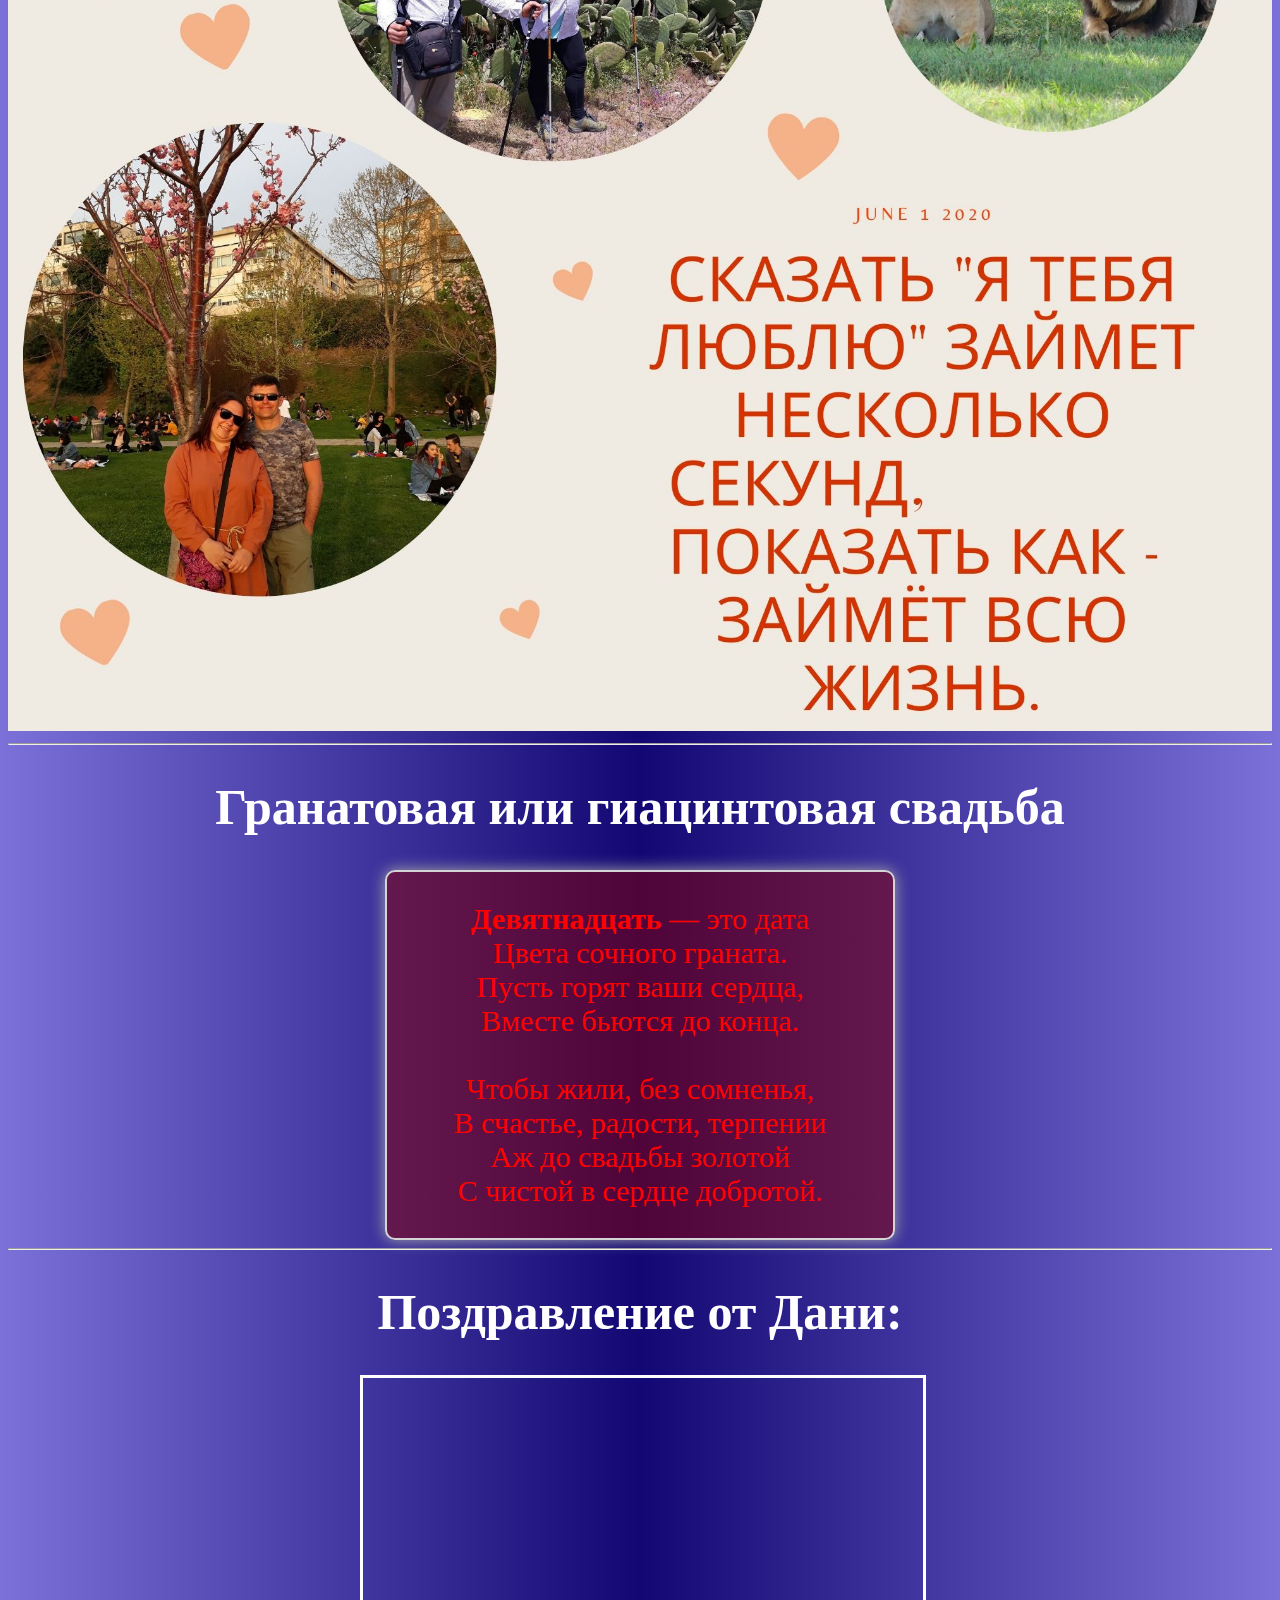
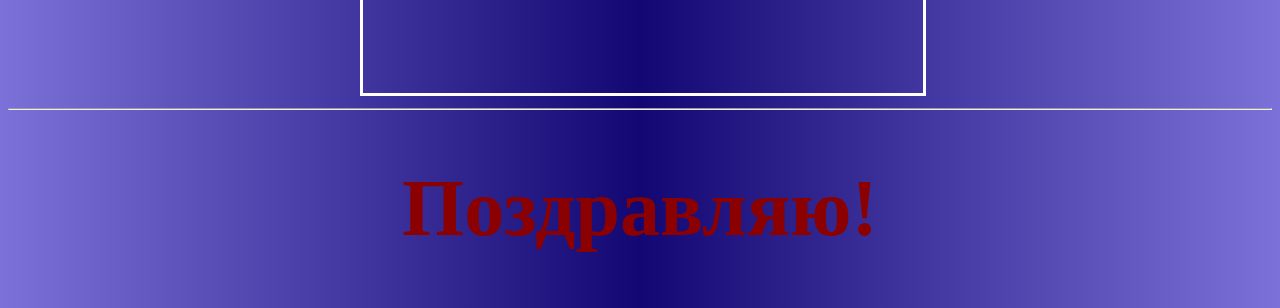
<file: present.html>
<!DOCTYPE html>
<html>
<head>
	<title>Happy 19!</title>
	<meta charset="utf-8">
	<!-- CSS only -->
	<link rel="stylesheet" href="https://stackpath.bootstrapcdn.com/bootstrap/4.5.0/css/bootstrap.min.css" integrity="sha384-9aIt2nRpC12Uk9gS9baDl411NQApFmC26EwAOH8WgZl5MYYxFfc+NcPb1dKGj7Sk" crossorigin="anonymous">

<!-- JS, Popper.js, and jQuery -->
	<script src="https://code.jquery.com/jquery-3.5.1.slim.min.js" integrity="sha384-DfXdz2htPH0lsSSs5nCTpuj/zy4C+OGpamoFVy38MVBnE+IbbVYUew+OrCXaRkfj" crossorigin="anonymous"></script>
	<script src="https://cdn.jsdelivr.net/npm/popper.js@1.16.0/dist/umd/popper.min.js" integrity="sha384-Q6E9RHvbIyZFJoft+2mJbHaEWldlvI9IOYy5n3zV9zzTtmI3UksdQRVvoxMfooAo" crossorigin="anonymous"></script>
	<script src="https://stackpath.bootstrapcdn.com/bootstrap/4.5.0/js/bootstrap.min.js" integrity="sha384-OgVRvuATP1z7JjHLkuOU7Xw704+h835Lr+6QL9UvYjZE3Ipu6Tp75j7Bh/kR0JKI" crossorigin="anonymous"></script>
	<script type="text/javascript">
message = "Happy 19!";
ns6_switch = 1;
var ns6 = document.getElementById&&!document.all;
var mess = new Array( -1, -5, -9, -13, -9, -5, -1);
var num = 0;
var scope = 0;
var text = "";

function start_jumping() {
if (ns6&&!ns6_switch) {
 jumping_text.innerHTML = message;
 return;
}
for (n=0; n != message.length; n++) {
 text += "<span style='position: relative;' id='id_" + n + "'>" +
 message.charAt(n) + "</span>"
}
jumping_text.innerHTML = text;
text = "";
move_left();
}

function move_left() {
first_symbol = document.getElementById("id_0");
first_symbol.style.left = -scope + "px";
if (scope != 12) {
 scope += 4;
 setTimeout("move_left();", 50);
}
else move_right();
}

function move_right() {
first_symbol.style.left = -scope + "px";
if (scope != 0) {
 scope -= 4;
 setTimeout("move_right();", 50);
}
else wave();
}

function wave() {
text = "";
for (n=0; n != message.length; n++) {
 if (n+num > -1 && n+num < 7) {
  text += "<span style='position: relative; top: " + mess[n+num] + "px'>" +
  message.charAt(n) + "</span>"
 }
 else text += "<span>" + message.charAt(n) + "</span>";
}
jumping_text.innerHTML = text;
text = "";
if (num != (-message.length)) {
 num--;
 setTimeout("wave();", 50);
}
else {
 num = 0;
 setTimeout("start_jumping();", 50);
}
}
</script>
	<style type="text/css">
		.contant{
			margin: 0 auto;
			width: 80%;
			border: 10px solid #D4D4D4; /* Ширина и цвет границ*/
border-radius: 10px; /* Радиус границ*/
box-shadow: 0 0 15px #A9A9A9;

		}
		.cacarousel .slide{
			border: none;
		}
		
		body{
			background-color: #130873;
	background: linear-gradient( to left,#7C71D8,#130873,#7C71D8);
		}
		.pag1 h1,h2{
			text-align: center;
			color: white;
			font-size: 80px;
		}

.container img{
 width: 400px;
 
 
 /*border: solid 10px white;*/
 
 
}
.container h1{

color: white;
font-size: 40px;
	}
	.cont img{
		width: 100%;
	}

	</style>



</head>
<body>
	<div class="container">
	<div class="pag1">
		<div id="jumping" style="font-weight: bold; font-size: 80px; text-align: center; color: white;"></div>
		
		<div class="contant">
		<div id="carouselExampleIndicators" class="carousel slide" data-ride="carousel">
  <ol class="carousel-indicators">
    <li data-target="#carouselExampleIndicators" data-slide-to="0" class="active"></li>
    <li data-target="#carouselExampleIndicators" data-slide-to="1"></li>
    <li data-target="#carouselExampleIndicators" data-slide-to="2"></li>
  </ol>
  <div class="carousel-inner">
    <div class="carousel-item active">
      <img class="d-block w-100" src="8.jpg" alt="Первый слайд">
    </div>
    <div class="carousel-item">
      <img class="d-block w-100" src="6.jpg" alt="Второй слайд">
    </div>
    <div class="carousel-item">
      <img class="d-block w-100" src="4.jpg" alt="Третий слайд">
    </div>
    <div class="carousel-item">
      <img class="d-block w-100" src="7.jpg" alt="Третий слайд">
    </div>
   
  </div>
  <a class="carousel-control-prev" href="#carouselExampleIndicators" role="button" data-slide="prev">
    <span class="carousel-control-prev-icon" aria-hidden="true" ></span>
    <span class="sr-only">Previous</span>
  </a>
  <a class="carousel-control-next" href="#carouselExampleIndicators" role="button" data-slide="next">
    <span class="carousel-control-next-icon" aria-hidden="true"></span>
    <span class="sr-only">Next</span>
  </a>
</div>
</div>

	</div>
		
	</div>


<hr>
<div class="container">
<div class="cont">
	<img src="June.jpg">
</div>
</div>
<hr>
<div class="container">
	<h1 style="font-size: 50px;" align="center">Гранатовая или гиацинтовая свадьба</h1>
	<div class="cont" style="border: solid 1px white; width: 40%;margin: 0 auto; background-color: rgb(139, 0, 0,0.5); border: 2px solid #D4D4D4; /* Ширина и цвет границ*/
border-radius: 10px; /* Радиус границ*/
box-shadow: 0 0 15px #A9A9A9;">
	<p style="text-align: center; color: red; font-size: 30px;"><b>Девятнадцать</b> — это дата<br>
Цвета сочного граната.<br>
Пусть горят ваши сердца,<br>
Вместе бьются до конца.<br><br>

Чтобы жили, без сомненья,<br>
В счастье, радости, терпении<br>
Аж до свадьбы золотой<br>
С чистой в сердце добротой.<br>

</p>
</div>
</div>
<hr>
<div class="container">
	<h1 align="center" style="font-size: 50px;">Поздравление от Дани:</h1>
	<div class="vid" style="margin: 0 auto; width: 560px;">
	<iframe style=" border: solid 3px white;" width="560" height="315" src="https://www.youtube.com/embed/NyfIxy-80LA" frameborder="0" allow="accelerometer; autoplay; encrypted-media; gyroscope; picture-in-picture" allowfullscreen></iframe>
</div>
</div>
<hr>
<div class="txt">
	<h1 style="text-align: center;
	font-size: 80px; color: rgb(139, 0, 0);">Поздравляю!</h1>
</div>
	

	
<script type="text/javascript">
jumping_text = document.getElementById("jumping");
start_jumping();
</script>
</body>
</html>
</file>
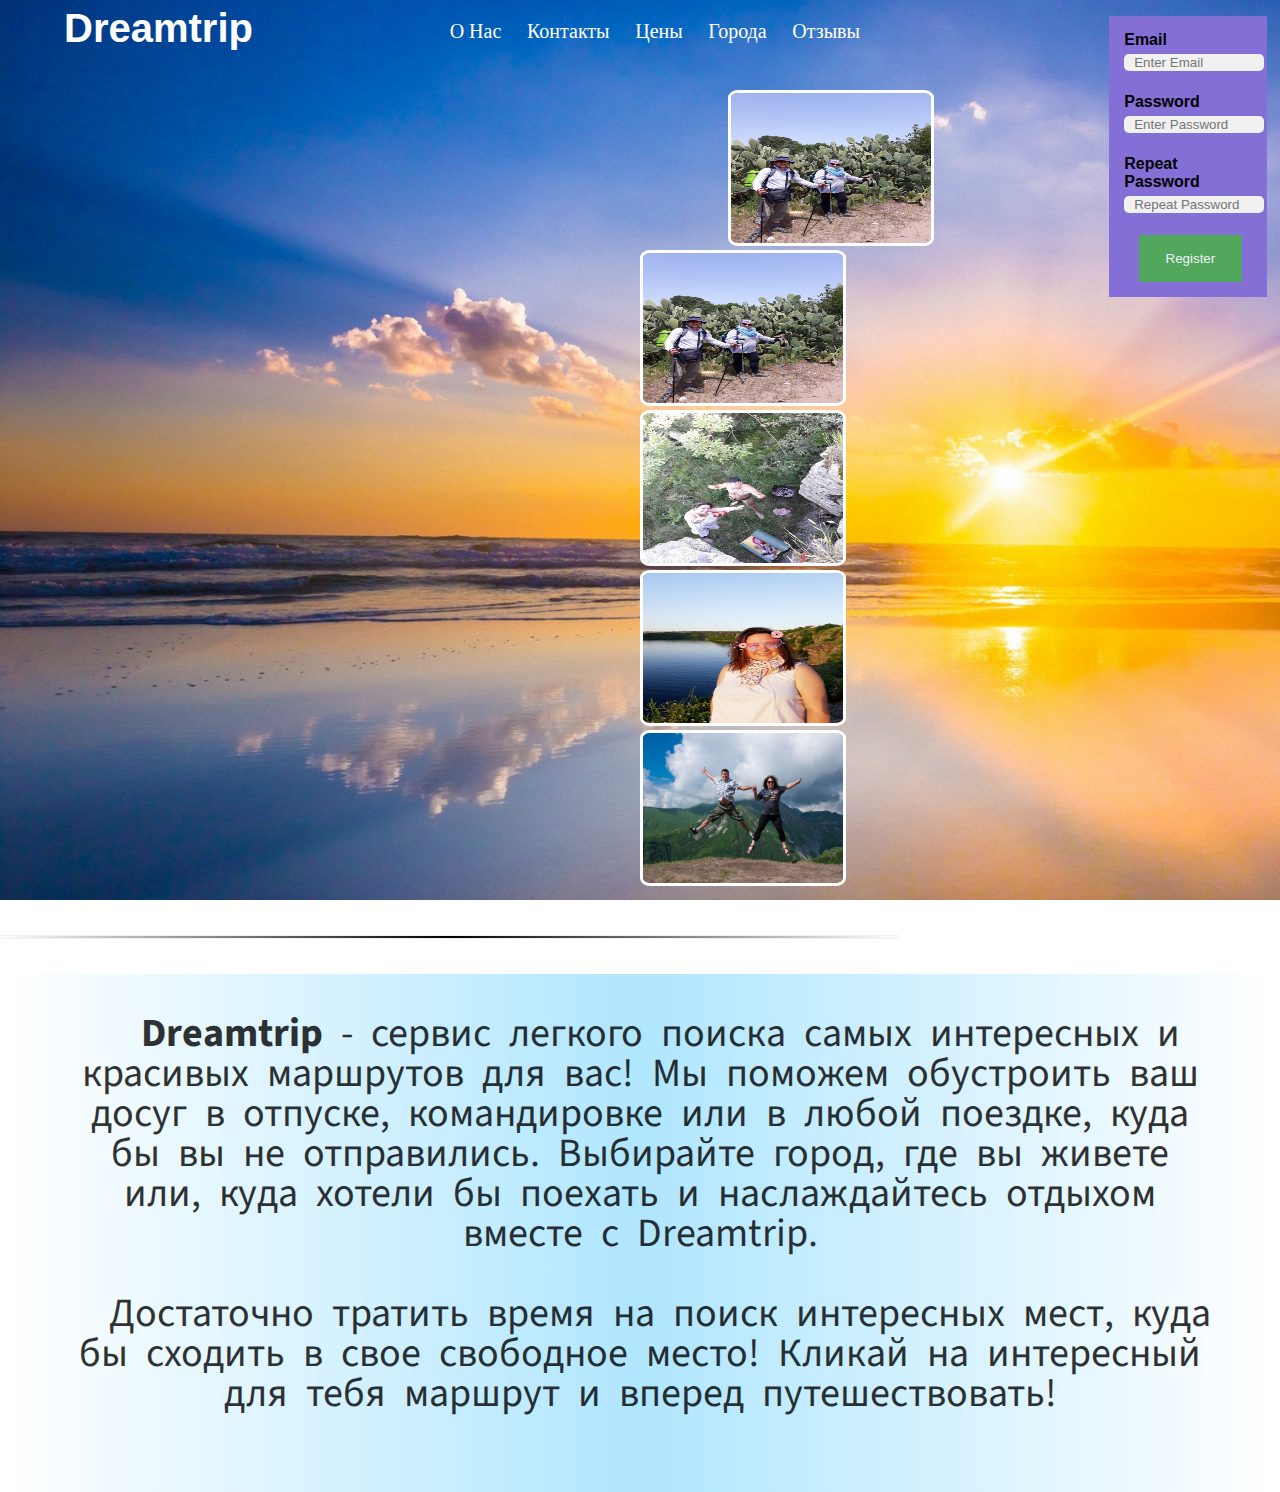
<file: project.html>
<!DOCTYPE html>
<html>
<head>
	<title>Travelbook</title>
	<meta charset="utf-8">
	<link rel="stylesheet" type="text/css" href="projectStyle.css">
	<link rel="stylesheet" href="https://maxcdn.bootstrapcdn.com/font-awesome/4.5.0/css/font-awesome.min.css">
	<link href="https://fonts.googleapis.com/css?family=Noto+Sans|Roboto|Source+Sans+Pro&display=swap" rel="stylesheet">
</head>
<body>
	<header>
		<div class="menu">
			<div class="logo">
				<h1>Dreamtrip</h1>
			</div>
			<div class="menu1">
				<ul>
					<li><a href="#about">О Нас</a></li>
					<li><a href="#predm">Контакты</a></li>
					<li><a href="#films">Цены</a></li>
					<li><a href="#nastro">Города</a></li>
					<li><a href="#citaty">Отзывы</a></li>
				</ul> 
			</div>
			<div class="number">
				
    		
   				 
    			

    		<label for="email"><b>Email</b></label>
    		<input type="text" placeholder="Enter Email" name="email" required>

    		<label for="psw"><b>Password</b></label>
    		<input type="password" placeholder="Enter Password" name="psw" required>

    		<label for="psw-repeat"><b>Repeat Password</b></label>
    		<input type="password" placeholder="Repeat Password" name="psw-repeat" required>
    		    		
   				 <button type="submit" class="registerbtn">Register</button>
   				</div>
    		

			
		</div>
		<!-- <div class="search">
			<form>
			<input type="search" name="q" placeholder="Выберите город...">
			<button type="submit"></button>
		</form>
		</div> -->
		<div class="Popular">
			<img src="1.jpg" style="margin-left: 23%;" >
			<img src="1.jpg" >
			<img src="2.jpg" >
			
			<img src="3.jpg" >
			<img src="4.jpg" >
		</div>
	</header>
	
	<!-- <div class="Popular">
		<h2>Популярные маршруты</h2>
		<div class="popular">
		<div class="popular1">
		<a href="#">
			<img src="park1.jpg">
		</a>
	</div>
		<div class="popular1">
		<a href="#">
			<img src="park1.jpg">
		</a>
	</div>
		<div class="popular1">
		<a href="#">
			<img src="park1.jpg">
		</a>
	</div>
		<div class="popular1">
		<a href="#">
			<img src="park1.jpg">
		</a>
	</div>
		<div class="popular1">
		<a href="#">
			<img src="park1.jpg">
		</a>
	</div>
		<div class="popular1">
		<a href="#">
			<img src="park1.jpg">
		</a>
	</div>
	</div>
</div> -->
		<hr align="center">

<div class="about">
	<div class="info">
	

	<p><b>Dreamtrip</b> - сервис легкого поиска самых интересных и красивых маршрутов для вас! Мы поможем обустроить ваш досуг в отпуске, командировке или в любой поездке, куда бы вы не отправились. Выбирайте город, где вы живете или, куда хотели бы поехать и наслаждайтесь отдыхом вместе с Dreamtrip.</p> 
		<p>Достаточно тратить время на поиск интересных мест, куда бы сходить в свое свободное место! Кликай на интересный для тебя маршрут и вперед путешествовать!</p>
	</div>
	<!-- <div class="slog">
		<h1>Хватит сидеть дома!</h1>
		<h1>Пойдем гулять!</h1>
	</div> -->
</div>

</body>
</html>
</file>
<file: style.css>
header{
margin: 0;
padding: 0;

}
body{
background-color: salmon;
}

* {
  margin: 0;
  padding: 0;
  box-sizing: border-box;
  font-weight: normal;
}

a {
  color: inherit;
  text-decoration: none;
}
form span{
margin-left:40%;}
footer p{
font-color: white;
font-size: 30px;
}

button {
  cursor: pointer;


}
hr{
opacity: 100;
color:white;}
input {
  -webkit-appearance: none;
  margin-left: 25%;
}

button,
input {
  border: none;
  background: none;
  outline: none;
  color: inherit;
}

img {
  display: block;
  max-width: 100%;
  height: auto;
}

ul {
  list-style: none;
}






/* SECTION #1
–––––––––––––––––––––––––––––––––––––––––––––––––– */
.top-banner {
  color: var(--text_light);
}

.heading {
  font-weight: bold;
  font-size: 4rem;
  letter-spacing: 0.02em;
  padding: 0 0 30px 0;
}

.top-banner form {
  position: relative;
  display: flex;
  align-items: center;
}

.top-banner form input {
  font-size: 2rem;
  height: 40px;
  padding: 5px 5px 10px;
  border-bottom: 1px solid;
}

.top-banner form input::placeholder {
  color: currentColor;
}

.top-banner form button {
  font-size: 1rem;
  font-weight: bold;
  letter-spacing: 0.1em;
  padding: 15px 20px;
  margin-left: 15px;
  border-radius: 5px;
  background: var(--red);
  transition: background 0.3s ease-in-out;
}

.top-banner form button:hover {
  background: var(--darkred);
}

.top-banner form .msg {
  position: absolute;
  bottom: -40px;
  left: 0;
  max-width: 450px;
  min-height: 40px;
}


/* SECTION #2
–––––––––––––––––––––––––––––––––––––––––––––––––– */
.ajax-section {
  margin: 70px 0 20px;
}

.ajax-section .cities {
  display: grid;
  grid-gap: 32px 20px;
  grid-template-columns: repeat(4, 1fr);
}

.ajax-section .city {
  position: relative;
  padding: 40px 10%;
  border-radius: 20px;
  background: var(--text_light);
  color: var(--text_med);
}

.ajax-section .city::after {
  content: '';
  width: 90%;
  height: 50px;
  position: absolute;
  bottom: -12px;
  left: 5%;
  z-index: -1;
  opacity: 0.3;
  border-radius: 20px;
  background: var(--text_light);
}

.ajax-section figcaption {
  margin-top: 10px;
  text-transform: uppercase;
  letter-spacing: 0.05em;
}

.ajax-section .city-temp {
  font-size: 5rem;
  font-weight: bold;
  margin-top: 10px;
  color: var(--text_dark);
}

.ajax-section .city sup {
  font-size: 0.5em;
}

.ajax-section .city-name sup {
  padding: 0.2em 0.6em;
  border-radius: 30px;
  color: var(--text_light);
  background: var(--orange);
}

.ajax-section .city-icon {
  margin-top: 10px;
  width: 100px;
  height: 100px;
}



/* MQ
–––––––––––––––––––––––––––––––––––––––––––––––––– */
@media screen and (max-width: 1000px) {
  body {
    padding: 30px;
  }

  .ajax-section .cities {
    grid-template-columns: repeat(3, 1fr);
  }
}

@media screen and (max-width: 700px) {
  .heading,
  .ajax-section .city-temp {
    font-size: 3rem;
  }

  .ajax-section {
    margin-top: 20px;
  }

  .top-banner form {
    flex-direction: column;
    align-items: flex-start;
  }

  .top-banner form input,
  .top-banner form button {
    width: 100%;
  }

  .top-banner form button {
    margin: 20px 0 0 0;
  }

  .top-banner form .msg {
    position: static;
    max-width: none;
    min-height: 0;
    margin-top: 10px;
  }

  .ajax-section .cities {
    grid-template-columns: repeat(2, 1fr);
  }
}

@media screen and (max-width: 500px) {
  body {
    padding: 15px;
  }

  .ajax-section .cities {
    grid-template-columns: repeat(1, 1fr);
  }
}


/* API Key banner
–––––––––––––––––––––––––––––––––––––––––––––––––– */
.api {
  background: #fffbbc;
  position: fixed;
  top: 0;
  left: 0;
  width: 100%;
  padding: 10px;
}

.api a {
  text-decoration: underline;
}

.api a:hover {
  text-decoration: none;
}
</file>
<file: weatherApp/style.css>
:root {
  --bg_main: #0a1f44;
  --text_light: #fff;
  --text_med: #53627c;
  --text_dark: #1e2432;
  --red: #ff1e42;
  --darkred: #c3112d;
  --orange: #ff8c00;
}

* {
  margin: 0;
  padding: 0;
  box-sizing: border-box;
  font-weight: normal;
}

a {
  color: inherit;
  text-decoration: none;
}

button {
  cursor: pointer;
}

input {
  -webkit-appearance: none;
}

button,
input {
  border: none;
  background: none;
  outline: none;
  color: inherit;
}

img {
  display: block;
  max-width: 100%;
  height: auto;
}

ul {
  list-style: none;
}

body {
  font: 1rem/1.3 "Roboto", sans-serif;
  background: var(--bg_main);
  color: var(--text_dark);
  padding: 70px;
}

.container {
  width: 100%;
  max-width: 1200px;
  margin: 0 auto;
  padding: 0 15px;
}


/* SECTION #1
–––––––––––––––––––––––––––––––––––––––––––––––––– */
.top-banner {
  color: var(--text_light);
}

.heading {
  font-weight: bold;
  font-size: 4rem;
  letter-spacing: 0.02em;
  padding: 0 0 30px 0;
}

.top-banner form {
  position: relative;
  display: flex;
  align-items: center;
}

.top-banner form input {
  font-size: 2rem;
  height: 40px;
  padding: 5px 5px 10px;
  border-bottom: 1px solid;
}

.top-banner form input::placeholder {
  color: currentColor;
}

.top-banner form button {
  font-size: 1rem;
  font-weight: bold;
  letter-spacing: 0.1em;
  padding: 15px 20px;
  margin-left: 15px;
  border-radius: 5px;
  background: var(--red);
  transition: background 0.3s ease-in-out;
}

.top-banner form button:hover {
  background: var(--darkred);
}

.top-banner form .msg {
  position: absolute;
  bottom: -40px;
  left: 0;
  max-width: 450px;
  min-height: 40px;
}


/* SECTION #2
–––––––––––––––––––––––––––––––––––––––––––––––––– */
.ajax-section {
  margin: 70px 0 20px;
}

.ajax-section .cities {
  display: grid;
  grid-gap: 32px 20px;
  grid-template-columns: repeat(4, 1fr);
}

.ajax-section .city {
  position: relative;
  padding: 40px 10%;
  border-radius: 20px;
  background: var(--text_light);
  color: var(--text_med);
}

.ajax-section .city::after {
  content: '';
  width: 90%;
  height: 50px;
  position: absolute;
  bottom: -12px;
  left: 5%;
  z-index: -1;
  opacity: 0.3;
  border-radius: 20px;
  background: var(--text_light);
}

.ajax-section figcaption {
  margin-top: 10px;
  text-transform: uppercase;
  letter-spacing: 0.05em;
}

.ajax-section .city-temp {
  font-size: 5rem;
  font-weight: bold;
  margin-top: 10px;
  color: var(--text_dark);
}

.ajax-section .city sup {
  font-size: 0.5em;
}

.ajax-section .city-name sup {
  padding: 0.2em 0.6em;
  border-radius: 30px;
  color: var(--text_light);
  background: var(--orange);
}

.ajax-section .city-icon {
  margin-top: 10px;
  width: 100px;
  height: 100px;
}


/* FOOTER
–––––––––––––––––––––––––––––––––––––––––––––––––– */
.page-footer {
  text-align: right;
  font-size: 1rem;
  color: var(--text_light);
  margin-top: 40px;
}

.page-footer span {
  color: var(--red);
}


/* MQ
–––––––––––––––––––––––––––––––––––––––––––––––––– */
@media screen and (max-width: 1000px) {
  body {
    padding: 30px;
  }

  .ajax-section .cities {
    grid-template-columns: repeat(3, 1fr);
  }
}

@media screen and (max-width: 700px) {
  .heading,
  .ajax-section .city-temp {
    font-size: 3rem;
  }

  .ajax-section {
    margin-top: 20px;
  }

  .top-banner form {
    flex-direction: column;
    align-items: flex-start;
  }

  .top-banner form input,
  .top-banner form button {
    width: 100%;
  }

  .top-banner form button {
    margin: 20px 0 0 0;
  }

  .top-banner form .msg {
    position: static;
    max-width: none;
    min-height: 0;
    margin-top: 10px;
  }

  .ajax-section .cities {
    grid-template-columns: repeat(2, 1fr);
  }
}

@media screen and (max-width: 500px) {
  body {
    padding: 15px;
  }

  .ajax-section .cities {
    grid-template-columns: repeat(1, 1fr);
  }
}


/* API Key banner
–––––––––––––––––––––––––––––––––––––––––––––––––– */
.api {
  background: #fffbbc;
  position: fixed;
  top: 0;
  left: 0;
  width: 100%;
  padding: 10px;
}

.api a {
  text-decoration: underline;
}

.api a:hover {
  text-decoration: none;
}
</file>
<file: idz1.css>
html {
  scroll-behavior: smooth; /* свойство scroll-behavior не наследуется, применяется к прокручиваемым блокам */ 
}
body{
	font-family: Arial, sans-serif;

	padding: 0 auto;
	margin: 0 auto;
	background-color: grey;
}
header{
	 padding: 0 auto;
	 margin: 0 auto;
	 height: 100vh;
	 background-image: url('background.jpg');
}
.container1{
	border: solid 2px red;
	height: 18%;
	padding: 0;
	margin:0;
	margin: 0 auto;
}
.logo{
	float:left; 
	text-transform: uppercase;
	color: white;
	margin-top: 50px;
	margin-left: 50px;
}
/*.clearfix:afrer{
	content: ' ';
	display: table;
	width: 100%;
	clear: both;

}*/
a{
	text-transform: uppercase;
	text-decoration: none;
	font-size: 15px;
	color:white;
	font-weight: bold;
}
nav{
	
	margin-right: 50px;
	margin-top: 35px;
	
	float: right;
}
/*.menu{
	border: solid 2px black;
	display: block;
	padding: 0;
	
}*/
.menu li{
	display: block;
	float: right;
	margin-left: 25px;
}
.information{
	margin-left: 10%;
	right: 50%;
	margin-top: 10%;
	float: left;
	border: solid 1px red ;
	width: 40%;
}
.information li{
	color: #009D91;
	font-size: 25px;
}
.foto img:hover{
			transform: scale(1.5);
			-webkit-transform:scale(2);
			/*margin-left: 100px;
			margin-top: -60px;*/
			box-shadow: 0 10px 15px rgba(0,0,0,0.5);
			/*z-index: 50;*/
		}
.foto{
	margin-top: 5%;
	display: table-cell;
			float: right;
			height: 60%;
			float: left;
			width: 40%;
	/*margin-top: 5%;

	margin-top: 50px;
	margin-right: 50px;
	width: 40%;
	height: 70%;
	float: right;*/
}
.foto img{
	margin-top: 5%;
	margin-right: 10%;
	-webkit-transition: all 0.3s ease-out;
			height: 35%;
			width: 35%;
			overflow: hidden;
			border: 10px solid #fff;
			border: 10px solid #eee\9;
			-webkit-box-shadow:2px 3px 10px #6E6E6E;
			box-shadow: 2px 3px 10px #6E6E6E;
			float: right;
			cursor: pointer;
	/*border: solid 2px red;
	width: 45%;
	height: 45%;*/
}
h2{
	
	text-align: center;
	text-transform: uppercase;
	color: white;
	font-size: 25px;
}
.film{
	margin-bottom: 25%;
}
.film1{
	margin-left: 10%;
	
	height: 300px;
	float: left;
	width: 20%;

}
.film1 img{
	border: solid 2px black;
	margin-left: 4%; 
	width: 90%;
	height: 80%;
}
.film p{
	margin: 0;
	margin-bottom: 5%;
	text-align: center;
	font-size: 20px;
}
.predmet{
	margin-bottom: 25%;
}
hr{
	margin: 0;
}
table{
	margin-top: 10%;
	margin-left: 5%;
}
.tabl{
	margin-left: 20%;
	background-color: red;
	display: block;
	float: left;
	width: 30%;
	height: 300px;
	
}
.hpi{

	display: block;

	width: 700px;
	height: 300px;
	float: left;
	
}
.hpi img{
	height: 300px;
}
.nastroy{
	margin-bottom: 25%; 
}
.nastroy2{
	float: left;
	margin-left: 10%;
	height: 300px;
	width: 20%;
}
.nastroy2 img{
	border: solid 2px black;
	margin-left: 4%; 
	width: 90%;
	height: 80%;
}
.nastroy2 p{
	margin: 0;
	margin-bottom: 5%;
	text-align: center;
	font-size: 20px;

}
.citat{
	margin-bottom: 25%;

}
.cit{
	width: 40%;
	margin-left: 30%;

}
.cit p{
	text-align: center;
	font-size: 30px;
	margin: 0;
}
.cit h4{
	margin: 0;
	float: right;
}
.home{
margin-bottom: 35%;
}
.info{
	margin-left: 5%;
	border: solid 1px black;
	float: left;
	width: 40%;
	height: 430px;
}
.fotoo{
	width: 50%;
	float: left;
}

.home h3{
	text-align: center;

}
.home li{
	font-size: 18px;
}
#largeImg {
  border: solid 1px #ccc;
  width: 600px;
  height: 424px;
  padding: 3px;
  float: left;
}
.galery{
	float: left;
	padding: 0;
}

#thumbs a {
  border: solid 1px #ccc;
  width: 100px;
  height: 100px;
  padding: 3px;
  /*margin: 2px;*/
  float: left;
}
#thumbs img{
	width: 100px;
	height: 100px;
}
.left1{
	float: left;
	width: 15%;
	
}
.p1{
	width: 100%;
	float: left;
}

#thumbs a:hover {
  border-color: #FF9900;
}

#thumbs li {
  list-style: none;
}

#thumbs {
  margin: 0;
  padding: 0;
}
.citaty{
	margin-bottom: 20%;
	width: 100%;
	border:solid 1px orange;
}
.cit{
	
	border: solid 1px red;
	
	
}
.world{
	width: 100%;
	border: solid 1px black;
	float: left;
	
}
.citaty h3{

	text-align: center;
	font-size: 25px;
	color: blue;
}
.cit p{
	margin: 10px;
	text-align: right;
	font-size: 14px;
	font-style: italic;
}
.cit h4{
	
	text-align: center;
	font-size: 20px;
}
.world li{
	font-size: 20px;

}
</file>
<file: projectStyle.css>
html{
	scroll-behavior: smooth;
	height: 100%;
}
body{
	margin: 0 auto;
	max-width: 1750px;
	padding: 0;
	font-family: Pompudar,sans-serif;
	background: white;
}
header{
	margin: 0 auto;
	padding: 0 auto;
	height: 100vh;
	background-image: url('background4.jpg');
	background-size:  cover;
	
}

.logo{
	margin-top: 0.5%;
	width: 15%;
	margin-left: 5%;
	float: left;
	

}
.logo h1{
	color: white;
	margin: 0;
	font-size: 40px;
}
.menu{
	float: left;
	height: 10%;
	width: 100%;
}
.menu a{
	text-decoration: none;
	color: white;
	font-family: Pompudar;
	font-size: 20px;
}
.menu1 li{
	margin-top: 0.5%;
	display: block;
	float: left;
	margin-left: 3%;
}
.menu1{
	margin-left: 30%;
}
.number{
	padding: 15px;
		background: #846FD7;
	margin-right:  1%;
	float: right;
	width: 10%;
	
	
}

input[type=text], input[type=password] {
  width: 100%;
  
  height: 15px;
  margin: 5px 0 22px 0;
  display: inline-block;
  border: none;
  background: #f1f1f1;
}

input[type=text]:focus, input[type=password]:focus {
  background-color: #ddd;
  outline: none;

}

/* Overwrite default styles of hr */
hr {
  border: 1px solid #f1f1f1;
  
}

/* Set a style for the submit/register button */
.registerbtn {
  background-color: #4CAF50;
  color: white;
  padding: 16px 20px;
  margin: 0 15px;
  border: none;
  cursor: pointer;
  width: 80%;
  opacity: 0.9;
}

.registerbtn:hover {
  opacity:1;
}

/* Add a blue text color to links */
a {
  color: dodgerblue;
}

/* Set a grey background color and center the text of the "sign in" section */
.signin {
  background-color: #f1f1f1;
  text-align: center;
}


/*#realbox{
	background-color: var(--search-box-bg, white);
    border: none;
    color: var(--search-box-text);
    display: block;
    outline: none;
    padding-inline-end: 48px;
    width: 50%;
    z-index: 2;
}*/
.search{
	margin-top: 20%;
	
	width: 50%;
	float: right;
}
form {
  position: relative;
  width: 300px;
  margin: 0 auto;
}
input {
  width: 100%;
  height: 52px;
  padding-left: 10px;
  
  border-radius: 5px;
  outline: none;
  background: white;
  color: #9E9C9C;
}
 .Popular button {
  position: absolute; 
  top: 5px;
  right: 5px;
  width: 42px;
  height: 42px;
  border: none;
  background: #7BA7AB;
  border-radius: 5px 5px 5px 5px;
  cursor: pointer;
}
.Popular button:before {
  content: "\f002";
  font-family: FontAwesome;
  font-size: 16px;
  color: #F9F0DA;
}
.Popular{
	
	float: right;
	margin-right:  20%;
	width: 30%;
	
	

}
.Popular img:hover{
	border: solid 3px grey;
}
.Popular img{
		border: solid 3px white;
		border-radius: 5%;
	width: 200px;
	height: 150px;
	

}
/*#realbox-microphone{
	background: url([data-uri]…cgMCA2Ljk4LTMuMTQgNi45OC03aC0yYzAgMi43Ni0yLjIzIDUtNC45OSA1eiIvPjwvc3ZnPg==) no-repeat center;
    background-size: 21px 21px;
    bottom: 0;
    cursor: pointer;
    margin-inline-end: 16px;
    padding: 22px 12px 0;
    position: absolute;
    right: 0;
    top: 0;
    width: 21px;
}*/

hr{
	margin: 0;
	padding: 0;
	color: black;
}
h2{
	text-align: center;
	color: white;
	font-size: 30px;
	font-family: Pompudar;
}
.about{
	
	 
	
	float: left;
		background: #b0e6ff;
		background: linear-gradient( to left,white,#b0e6ff,white);
		padding-bottom: 3%;
	
}
.info{
	float: left;
	
	width: 90%;

	margin: 0
	border: solid 1px red;
	margin-left: 5%; 
}
.info b{
	font-size: 40px;
}
hr{
	width: 70%;

height: 2px;
background: #000;
background-image: -webkit-linear-gradient(left, #fff, #000, #fff);
	
	margin: 35px 100px 35px 0;

}

.info p{
	text-align: center;
	line-height: 1;
	word-spacing: 10px;
	color: black;
	font-family: Source Sans Pro,sans-serif;
	font-size: 40px;
	text-indent: 40px;
	opacity: 0.8;
}
.slog{
	float: left;
	width: 40%;
	
}
.slog h1{
	text-align: center;
	font-size: 40px;
	margin-top: 8%;

}
</file>
